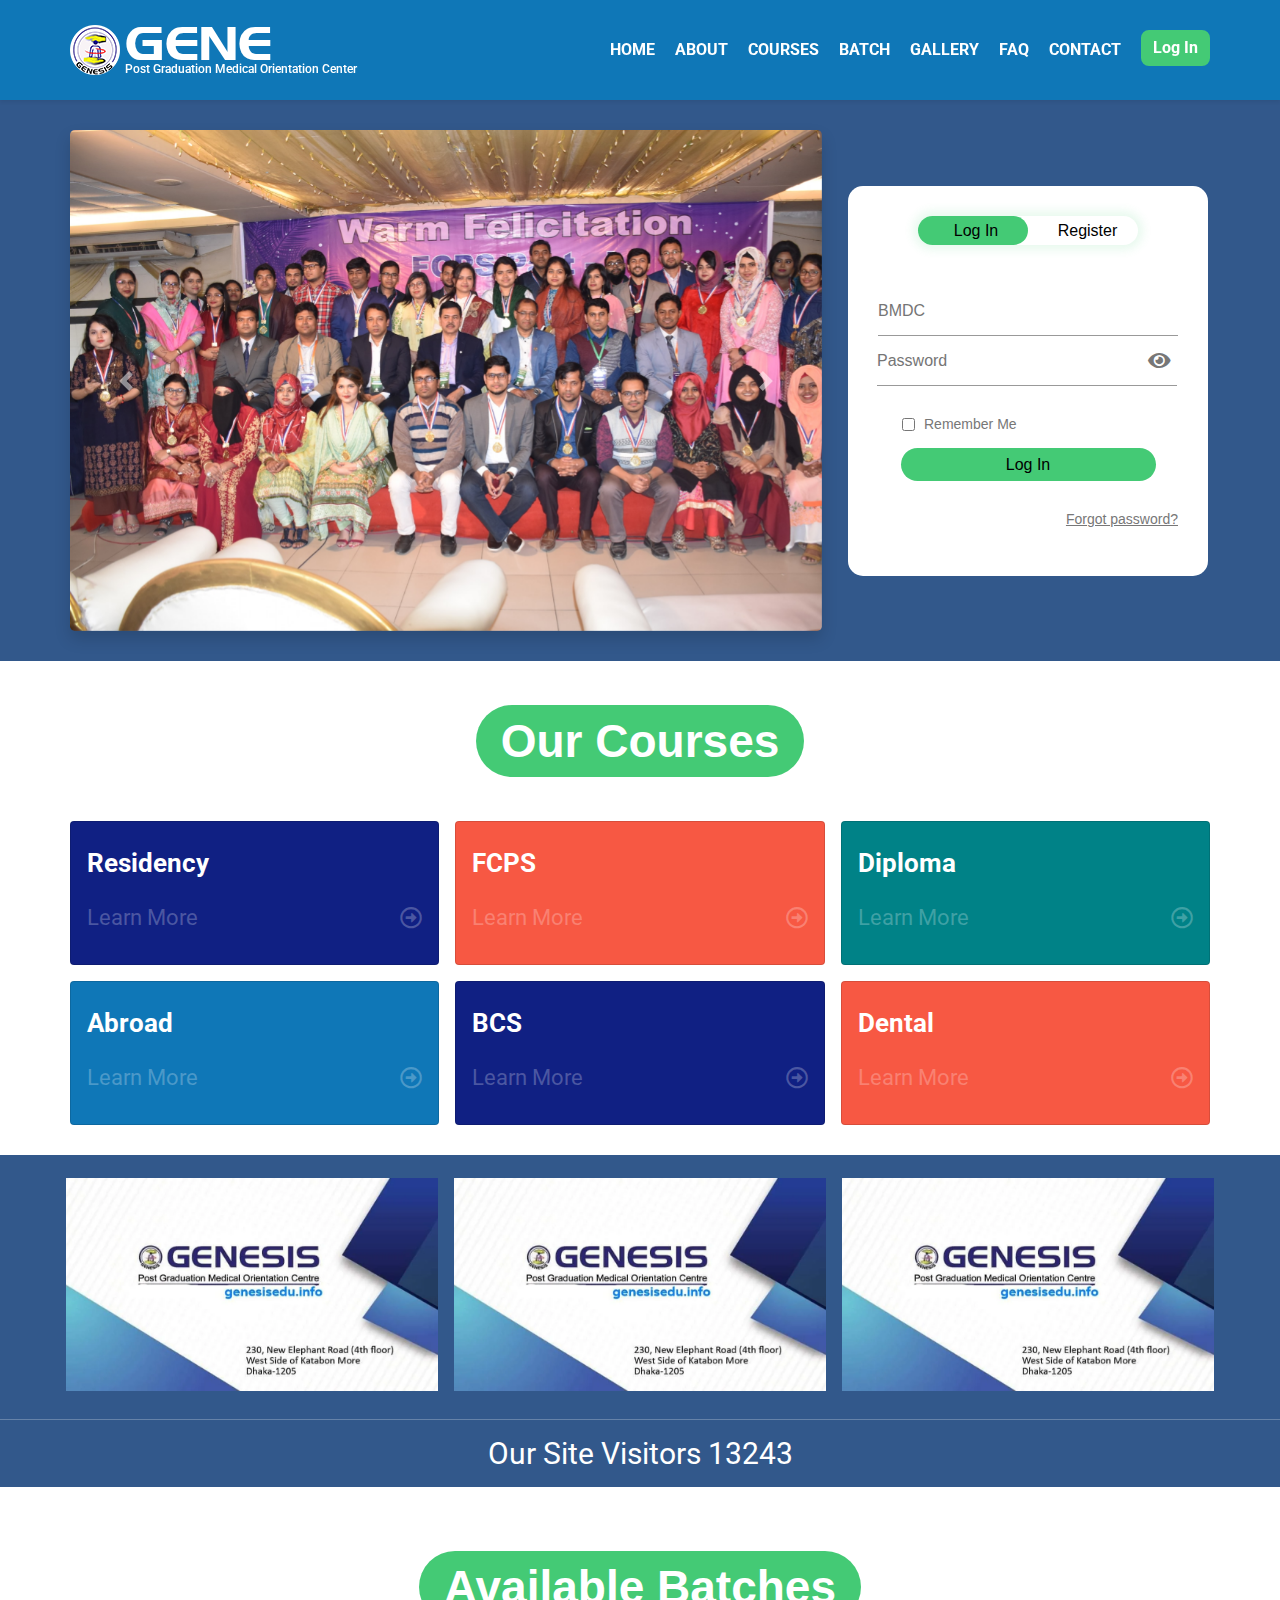
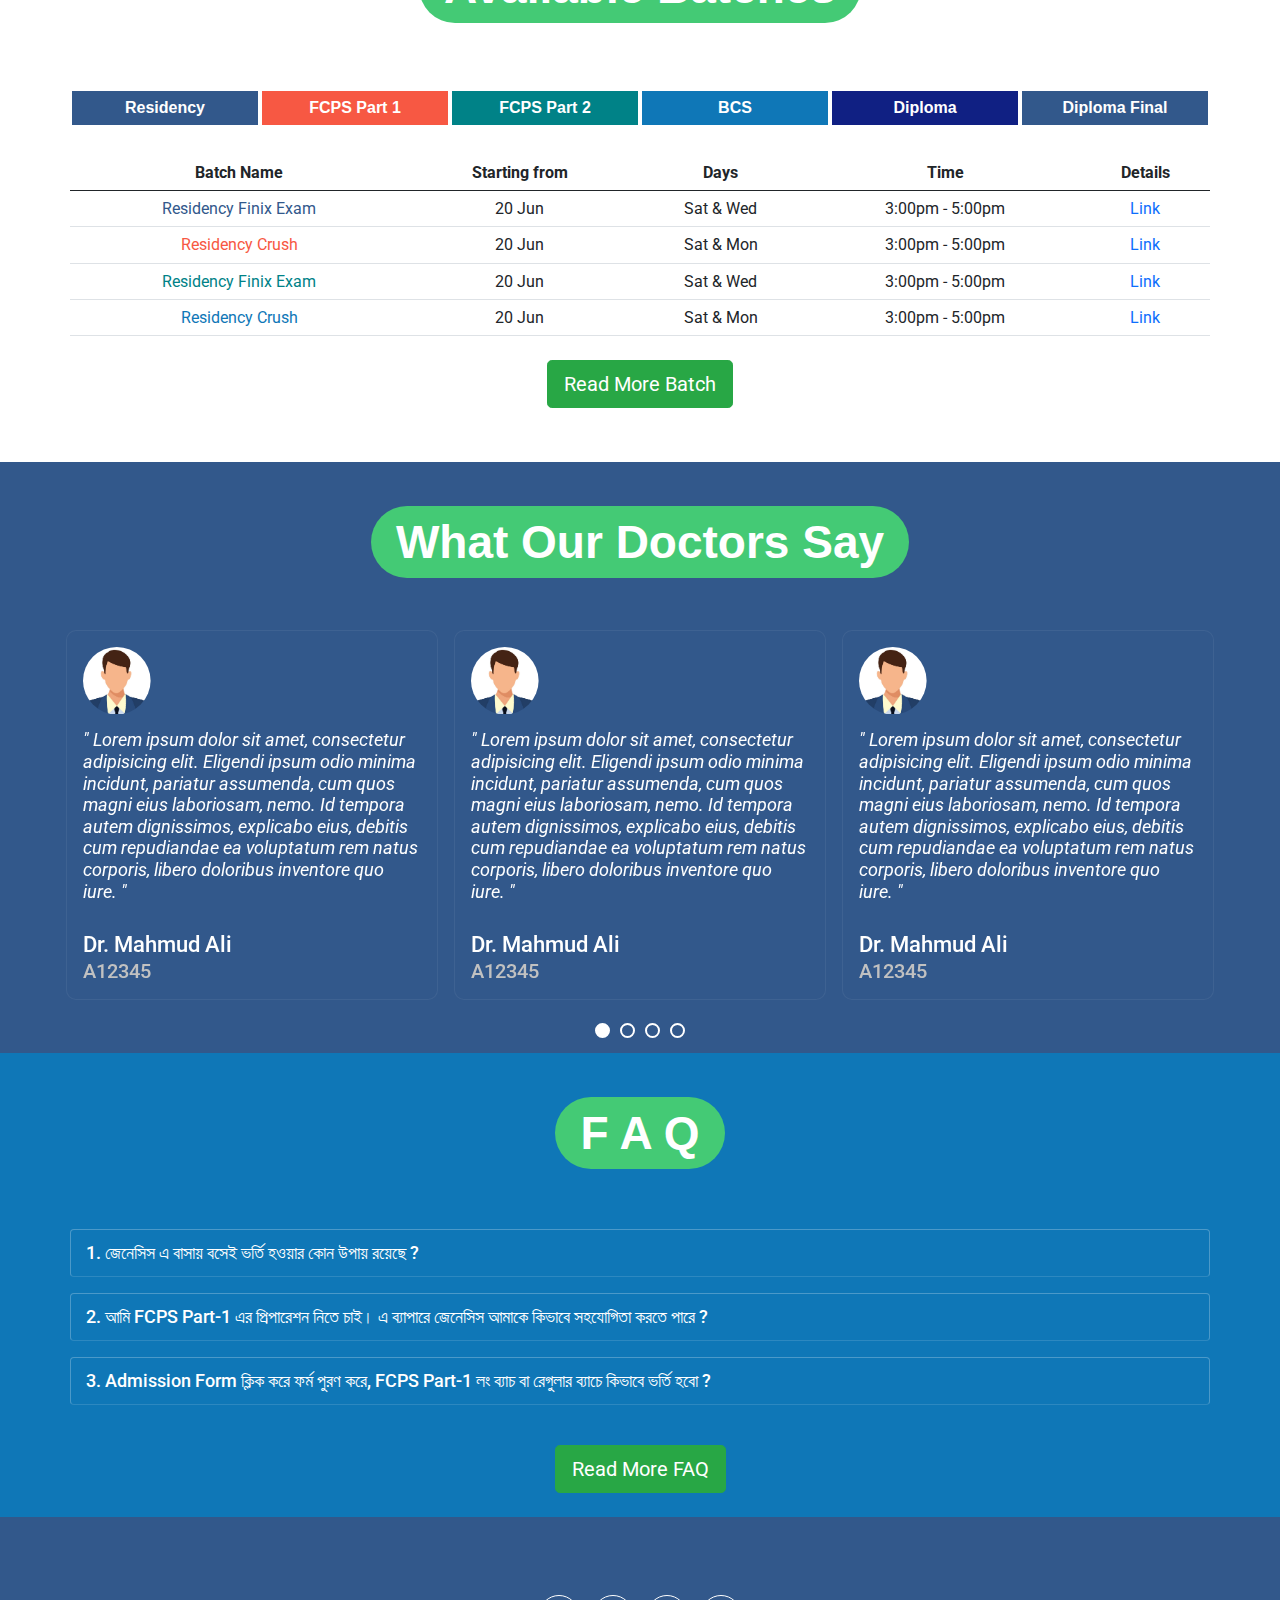
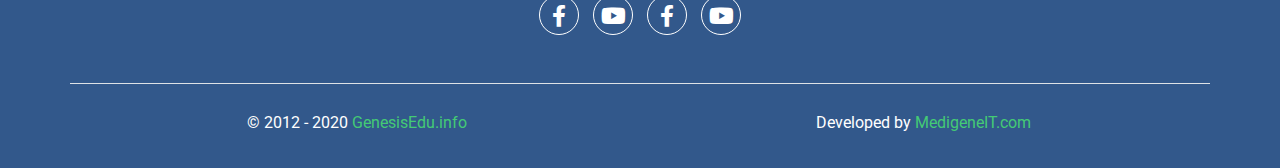
<file: index.html>
<!DOCTYPE html>
<html lang="en">

<head>
    <!-- Required meta tags -->
    <meta charset="utf-8">
    <meta name="description" content="Post Graduation Medical Orientation Center">
    <meta name="keywords" content="Genesis, Medical, Post Graduation, Residency, FCPS, BCPS">
    <meta name="author" content="GENESIS">
    <meta name="viewport" content="width=device-width, initial-scale=1">

    <!-- Refresh After Every 10 Minute -->
    <meta http-equiv="refresh" content="1800">

    <!-- Google Font Embed -->
    <link href="https://fonts.googleapis.com/css2?family=Poppins:wght@100;200;300;400;500;600;700;800;900&display=swap" rel="stylesheet">
    <link href="https://fonts.googleapis.com/css2?family=Roboto:wght@100;300;400;500;700;900&display=swap" rel="stylesheet">

    <!-- ================= CSS Link =================
    ~~~~~~~~~~~~~~~~~~~~~~~~~~~~~~~~~~~~~~~~~~~~~~~~~ -->
    <!-- Font Awesome CSS -->
    <link rel="stylesheet" href="css/all.min.css">

    <!-- Bootstrap CSS -->
    <link rel="stylesheet" href="css/bootstrap.min.css">

    <!-- Others CSS -->
    <link rel="stylesheet" href="css/slick.css">


    <!-- Main CSS -->
    <link rel="stylesheet" href="css/style.css">

    <!-- Responsive CSS -->
    <link rel="stylesheet" href="css/responsive.css">

    <!-- ~~~~~~~~~~~~~~~~ CSS End ~~~~~~~~~~~~~~~~ -->

    <title>GENESIS | Post Graduation Medical Orientation Center</title>

</head>

<body class="d-flex flex-column" style="min-height: 100vh;">
    <!-- ================= Menu Part Start ================= -->
    <nav id="menu_part" class="navbar navbar-expand-lg p-0 main_menu shadow-sm sticky-top">
        <div class="container-lg px-0">
            <a class="navbar-brand" href="index.html">
                <img src="images/genesis.png" alt="logo">
                <span id="logo_typing" class="brand_text">GENESIS</span>
                <h5>Post Graduation Medical Orientation Center</h5>
            </a>
            <button class="navbar-toggler mix_solve" type="button" data-toggle="collapse" data-target="#navbarSupportedContent" aria-controls="navbarSupportedContent" aria-expanded="false" aria-label="Toggle navigation">
                <i class="fa fa-bars menu_bar"></i>
            </button>

            <div class="collapse navbar-collapse" id="navbarSupportedContent">
                <ul class="navbar-nav ml-auto">
                    <li class="nav-item">
                        <a class="nav-link" href="index.html">Home</a>
                    </li>
                    <li class="nav-item">
                        <a class="nav-link" href="about.html">About</a>
                    </li>
                    <li class="nav-item">
                        <a class="nav-link" href="course.html">Courses</a>
                    </li>
                    <li class="nav-item">
                        <a class="nav-link" href="batch.html">Batch</a>
                    </li>
                    <li class="nav-item">
                        <a class="nav-link" href="gallery.html">Gallery</a>
                    </li>
                    <li class="nav-item">
                        <a class="nav-link" href="faq.html">FAQ</a>
                    </li>
                    <li class="nav-item">
                        <a class="nav-link" href="contact.html">Contact</a>
                    </li>
                    <li class="nav-item">
                        <a class="nav-link menu_button" href="index.html">Log In</a>
                    </li>
                </ul>
            </div>
        </div>
    </nav>

    <!-- ================= Menu Part End ================= -->


    <main>
        <!-- ================= Banner Part Start ================= -->
        <section id="banner_part">
            <div class="container px-sm-0">
                <div class="row align-items-center gy-4">
                    <div class="col-xl-8 col-lg-7 order-lg-0 order-1">
                        <div class="box shadow rounded-lg h-100">
                            <div id="carouselExampleControls" class="carousel slide" data-ride="carousel">
                                <div class="carousel-inner rounded-lg">
                                    <div class="carousel-item active">
                                        <img src="images/banner-1.jpg" class="d-block w-100" alt="banner-1">
                                    </div>
                                    <div class="carousel-item">
                                        <img src="images/banner-2.jpg" class="d-block w-100" alt="banner-2">
                                    </div>
                                    <div class="carousel-item">
                                        <img src="images/banner-3.jpg" class="d-block w-100" alt="banner-3">
                                    </div>
                                    <div class="carousel-item">
                                        <img src="images/banner-4.jpg" class="d-block w-100" alt="banner-4">
                                    </div>
                                </div>
                                <a class="carousel-control-prev" href="#carouselExampleControls" role="button" data-slide="prev">
                                    <span class="carousel-control-prev-icon" aria-hidden="true"></span>
                                    <span class="sr-only">Previous</span>
                                </a>
                                <a class="carousel-control-next" href="#carouselExampleControls" role="button" data-slide="next">
                                    <span class="carousel-control-next-icon" aria-hidden="true"></span>
                                    <span class="sr-only">Next</span>
                                </a>
                            </div>
                        </div>
                    </div>
                    <div class="col-xl-4 col-lg-5 order-lg-1 order-0">
                        <div id="log_part">
                            <div id="mobile" class="form-box mobile">
                                <div class="button-box">
                                    <div id="btn"></div>
                                    <button type="button" class="toggle-btn" onclick="login()">Log In</button>
                                    <button type="button" class="toggle-btn" onclick="register()">Register</button>
                                </div>
                                <form method="" action="my-profile.html" id="login" class="input-group">
                                    <input type="text" class="input-field" name="bmdc_no" placeholder="BMDC" required>
                                    <input type="password" class="input-field password-field" name="password" placeholder="Password" required>
                                    <i toggle=".password-field" class="fa fa-fw fa-eye field-icon toggle-password"></i>
                                    <input id="remember" type="checkbox" class="check-box">
                                    <label class="remember_label" for="remember">Remember Me</label>
                                    <button type="submit" class="submit-btn">Log In</button>
                                    <a href="#" class="forgot_text btn-link">Forgot password?</a>
                                </form>
                                <form method="" action="my-profile.html" id="register" class="input-group">
                                    <input type="text" id="name" class="input-field" placeholder="Full Name" name="name" value="" required>
                                    <input type="email" id="email" class="input-field" placeholder="E-mail" name="email" value="" required>
                                    <input type="text" id="phone_number" class="input-field" placeholder="Mobile Number" name="phone_number" value="" required>

                                    <select class="input-field form-select form-select-sm" aria-label=".form-select-sm" required="required">
                                        <option selected>Select Medical College</option>
                                        <option value="88">Abdul malek ukil medical college</option>
                                        <option value="71">Addin Sokin Medical College, Jessore</option>
                                        <option value="54">Addin Women Medical College, Dhaka</option>
                                        <option value="57">Anwar Khan Modern Medical College, Dhaka</option>
                                        <option value="76">Armed Forces Medical College, Dhaka</option>
                                    </select>

                                    <input type="text" id="bmdc" class="input-field" placeholder="BMDC Number" name="name" value="" required>
                                    <input type="password" id="password" class="input-field password-field-r" placeholder="Password" name="password" required>
                                    <i toggle=".password-field-r" class="fa fa-fw fa-eye field-icon toggle-password-r"></i>
                                    <input id="password-confirm" type="password" class="input-field password-field-r" placeholder="Confirm Password" name="password_confirmation" required>
                                    <button type="submit" class="submit-btn">Register</button>
                                </form>
                            </div>
                        </div>
                    </div>
                </div>
            </div>
        </section>

        <!-- ================= Banner Part End ================= -->


        <!-- ================= Course Part Start ================= -->
        <section id="course_part">
            <div class="container px-lg-0">
                <div class="row">
                    <div class="col text-center">
                        <h2>Our Courses</h2>
                    </div>
                </div>

                <div class="row row-cols-2 row-cols-sm-2 row-cols-md-3 g-2 g-lg-3">

                    <div class="col item item-1">
                        <a href="course-detail.html" class="card">
                            <div class="card-body">
                                <h5>Residency</h5>
                                <p>Learn More<i class="far fa-arrow-alt-circle-right"></i></p>
                            </div>
                        </a>
                    </div>
                    <div class="col item item-3">
                        <a href="course-detail.html" class="card">
                            <div class="card-body">
                                <h5>FCPS</h5>
                                <p>Learn More<i class="far fa-arrow-alt-circle-right"></i></p>
                            </div>
                        </a>
                    </div>
                    <div class="col item item-4">
                        <a href="course-detail.html" class="card">
                            <div class="card-body">
                                <h5>Diploma</h5>
                                <p>Learn More<i class="far fa-arrow-alt-circle-right"></i></p>
                            </div>
                        </a>
                    </div>
                    <div class="col item item-5">
                        <a href="course-detail.html" class="card">
                            <div class="card-body">
                                <h5>Abroad</h5>
                                <p>Learn More<i class="far fa-arrow-alt-circle-right"></i></p>
                            </div>
                        </a>
                    </div>
                    <div class="col item item-1">
                        <a href="course-detail.html" class="card">
                            <div class="card-body">
                                <h5>BCS</h5>
                                <p>Learn More<i class="far fa-arrow-alt-circle-right"></i></p>
                            </div>
                        </a>
                    </div>
                    <div class="col item item-3">
                        <a href="course-detail.html" class="card">
                            <div class="card-body">
                                <h5>Dental</h5>
                                <p>Learn More<i class="far fa-arrow-alt-circle-right"></i></p>
                            </div>
                        </a>
                    </div>

                </div>
            </div>
        </section>

        <!-- ================= Course Part End ================= -->



        <!-- ================= Counter Part Start ================= -->
        <section id="counter_part">
            <div class="container px-lg-0">
                <div class="row add_slider">
                    <div class="col p-2">
                        <img class="img-fluid w-100" src="images/add1.webp" alt="">
                    </div>
                    <div class="col p-2">
                        <img class="img-fluid w-100" src="images/add1.webp" alt="">
                    </div>
                    <div class="col p-2">
                        <img class="img-fluid w-100" src="images/add1.webp" alt="">
                    </div>
                    <div class="col p-2">
                        <img class="img-fluid w-100" src="images/add1.webp" alt="">
                    </div>
                </div>
            </div>
            <hr class="text-white" />
            <div class="container px-lg-0">
                <div class="row">
                    <div class="col">
                        <div class="visitor_counter text-center">
                            <p>Our Site Visitors <span class="counter">13243</span></p>
                        </div>
                    </div>
                </div>
            </div>
        </section>

        <!-- ================= Counter Part End ================= -->



        <!-- ================= Batch Part Start ================= -->


        <section id="batch_part">
            <div class="container px-sm-0">
                <div class="big-demo" data-js="hero-demo">
                    <div class="row">
                        <div class="col">
                            <h2>Available Batches</h2>
                        </div>
                    </div>

                    <div class="ui-group">
                        <div class="filters button-group js-radio-button-group">
                            <ul class="row controls row-cols-lg-6 row-cols-md-3 row-cols-2 batch_btn g-1">
<!--                                <li class="col"><button type="button" class="btn-1 control" data-filter="*">All</button></li>-->
                                <li class="col"><button type="button" class="btn-2 control" data-filter=".residency">Residency</button></li>
                                <li class="col"><button type="button" class="btn-3 control" data-filter=".fcps-part-1">FCPS Part 1</button></li>
                                <li class="col"><button type="button" class="btn-4 control" data-filter=".fcps-part-2">FCPS Part 2</button></li>
                                <li class="col"><button type="button" class="btn-5 control" data-filter=".bcs">BCS</button></li>
                                <li class="col"><button type="button" class="btn-6 control" data-filter=".diploma">Diploma</button></li>
                                <li class="col"><button type="button" class="btn-2 control" data-filter=".diploma-final">Diploma Final</button></li>
                                <!--
                                <li class="col"><button type="button" class="btn-3 control" data-filter=".phase-a">Phase-A</button></li>
                                <li class="col"><button type="button" class="btn-4 control" data-filter=".phase-b">Phase-B</button></li>
                                <li class="col"><button type="button" class="btn-5 control" data-filter=".mrcp">MRCP</button></li>
                                <li class="col"><button type="button" class="btn-6 control" data-filter=".mrcs">MRCS</button></li>
                                <li class="col"><button type="button" class="btn-2 control" data-filter=".mrcog">MRCOG</button></li>
-->
                            </ul>
                        </div>
                    </div>

                    <div class="row">
                        <div class="col-12">
                            <div class="batch_box">
                                <div class="">

                                    <table class="table">
                                        <thead>
                                            <tr>
                                                <th>Batch Name</th>
                                                <th>Starting from</th>
                                                <th>Days</th>
                                                <th>Time</th>
                                                <th>Details</th>
                                            </tr>
                                        </thead>
                                        <tbody>
                                            <tr class="residency">
                                                <td>Residency Finix Exam</td>
                                                <td>20 Jun</td>
                                                <td>Sat &amp; Wed</td>
                                                <td>3:00pm - 5:00pm</td>
                                                <td><a target="_blank" href="https://www.facebook.com/genesispgentrance/posts/1780307375426787">Link</a></td>
                                            </tr>
                                            <tr class="fcps-part-1">
                                                <td>Residency Crush</td>
                                                <td>20 Jun</td>
                                                <td>Sat &amp; Mon</td>
                                                <td>3:00pm - 5:00pm</td>
                                                <td><a target="_blank" href="https://www.facebook.com/genesispgentrance/posts/1780307375426787">Link</a></td>
                                            </tr>
                                            <tr class="fcps-part-2">
                                                <td>Residency Finix Exam</td>
                                                <td>20 Jun</td>
                                                <td>Sat &amp; Wed</td>
                                                <td>3:00pm - 5:00pm</td>
                                                <td><a target="_blank" href="https://www.facebook.com/genesispgentrance/posts/1780307375426787">Link</a></td>
                                            </tr>
                                            <tr class="bcs">
                                                <td>Residency Crush</td>
                                                <td>20 Jun</td>
                                                <td>Sat &amp; Mon</td>
                                                <td>3:00pm - 5:00pm</td>
                                                <td><a target="_blank" href="https://www.facebook.com/genesispgentrance/posts/1780307375426787">Link</a></td>
                                            </tr>
                                        </tbody>
                                    </table>

                                </div>
                            </div>
                        </div>
                    </div>

                    <div class="row">
                        <div class="col text-center py-4">
                            <a href="batch.html" class="btn btn-success rounded-lg btn-lg">Read More Batch</a>
                        </div>
                    </div>
                </div>
            </div>
        </section>


        <!-- ================= Batch Part End ================= -->

        <!-- ================= Testimonial Part Start ================= -->
        <section id="testimonial_part">
            <div class="container px-sm-0">
                <div class="row">
                    <div class="col">
                        <div class="header text-center">
                            <h2>What Our Doctors Say</h2>
                        </div>
                    </div>
                </div>

                <div class="row testimonial_slider text-left">

                    <div class="item p-2">
                        <div class="col-12 card">
                            <div class="card-body">
                                <div class="img">
                                    <img class="img-fluid w-100" src="images/testimonial.jpg" alt="testimonial">
                                </div>
                                <p><span>"</span>
                                    Lorem ipsum dolor sit amet, consectetur adipisicing elit. Eligendi ipsum odio minima incidunt, pariatur assumenda, cum quos magni eius laboriosam, nemo. Id tempora autem dignissimos, explicabo eius, debitis cum repudiandae ea voluptatum rem natus corporis, libero doloribus inventore quo iure.
                                    <span>"</span></p>
                                <h5>Dr. Mahmud Ali</h5>
                                <h6>A12345</h6>
                            </div>
                        </div>
                    </div>
                    <div class="item p-2">
                        <div class="col-12 card">
                            <div class="card-body">
                                <div class="img">
                                    <img class="img-fluid w-100" src="images/testimonial.jpg" alt="testimonial">
                                </div>
                                <p><span>"</span>
                                    Lorem ipsum dolor sit amet, consectetur adipisicing elit. Eligendi ipsum odio minima incidunt, pariatur assumenda, cum quos magni eius laboriosam, nemo. Id tempora autem dignissimos, explicabo eius, debitis cum repudiandae ea voluptatum rem natus corporis, libero doloribus inventore quo iure.
                                    <span>"</span></p>
                                <h5>Dr. Mahmud Ali</h5>
                                <h6>A12345</h6>
                            </div>
                        </div>
                    </div>
                    <div class="item p-2">
                        <div class="col-12 card">
                            <div class="card-body">
                                <div class="img">
                                    <img class="img-fluid w-100" src="images/testimonial.jpg" alt="testimonial">
                                </div>
                                <p><span>"</span>
                                    Lorem ipsum dolor sit amet, consectetur adipisicing elit. Eligendi ipsum odio minima incidunt, pariatur assumenda, cum quos magni eius laboriosam, nemo. Id tempora autem dignissimos, explicabo eius, debitis cum repudiandae ea voluptatum rem natus corporis, libero doloribus inventore quo iure.
                                    <span>"</span></p>
                                <h5>Dr. Mahmud Ali</h5>
                                <h6>A12345</h6>
                            </div>
                        </div>
                    </div>
                    <div class="item p-2">
                        <div class="col-12 card">
                            <div class="card-body">
                                <div class="img">
                                    <img class="img-fluid w-100" src="images/testimonial.jpg" alt="testimonial">
                                </div>
                                <p><span>"</span>
                                    Lorem ipsum dolor sit amet, consectetur adipisicing elit. Eligendi ipsum odio minima incidunt, pariatur assumenda, cum quos magni eius laboriosam, nemo. Id tempora autem dignissimos, explicabo eius, debitis cum repudiandae ea voluptatum rem natus corporis, libero doloribus inventore quo iure.
                                    <span>"</span></p>
                                <h5>Dr. Mahmud Ali</h5>
                                <h6>A12345</h6>
                            </div>
                        </div>
                    </div>

                </div>
            </div>
        </section>

        <!-- ================= Testimonial Part End ================= -->


        <!-- ================= FAQ Part Start ================= -->
        <section id="faq_part">
            <div class="container px-sm-0">
                <div class="header text-center">
                    <h2>F A Q</h2>
                </div>
                <div class="row">
                    <div class="col">

                        <div id="accordion" class="faq_body">

                            <div class="card my-3">
                                <div class="card-header" id="heading-1">
                                    <a href="" class="mix_solve" data-toggle="collapse" data-target="#collapse-1" aria-expanded="true" aria-controls="collapse-1">
                                        1. জেনেসিস এ বাসায় বসেই ভর্তি হওয়ার কোন উপায় রয়েছে ?
                                    </a>
                                </div>

                                <div id="collapse-1" class="collapse" aria-labelledby="heading-1" data-parent="#accordion">
                                    <div class="card-body">
                                        <p>
                                            অনলাইন রেজিস্ট্রেশনের নিয়মাবলী এক পলকে দেখে নিনঃ
                                            যেকোনো ব্রাউজার ওপেন করুন ( ইউসি ব্রাউজার এভয়েড করবেন। )
                                        </p>
                                        <p>
                                            যারা পূর্বে কখনো GENESIS এ ভর্তি ছিলেন না, তারা প্রথমে <a class="btn-link" href="http://www.genesisedu.info/register">www.genesisedu.info</a> তে গিয়ে REGISTER এ ক্লিক করে প্রয়োজনীয় তথ্য দিয়ে রেজিস্ট্রেশন সম্পন্ন করবেন।
                                        </p>
                                        <p>
                                            যারা আগে কোন সময় GENESIS এ কোচিং করেছেন কিন্তু User ID ও Password জানেন না, তারা সরাসরি কথা বলুন 01404-432-532 ( সকাল ১০টা থেকে সন্ধ্যা ৭টা পর্যন্ত )
                                        </p>
                                        <p>
                                            বিঃদ্রঃ-এখানে দেওয়া বিএমডিসি নাম্বারটি পরবর্তীতে আপনার ইউজার আইডি হিসেবে ব্যবহৃত হবে।
                                            কমপক্ষে ৬ ডিজিট এর পাসওয়ার্ড দিবেন ।
                                        </p>
                                        <p>
                                            রেজিস্ট্রেশন করার সময় অবশ্যই আপনার BMDC নাম্বার দিবেন । যারা স্থায়ী BMDC নাম্বার পান নি তারা অস্থায়ী BMDC নাম্বার ব্যবহার করবেন। অস্থায়ী বিএমডিসি নাম্বারও না পেলে A টাইপ করে আপনার কন্টাক্ট নাম্বার এর শেষের 6 ডিজিট ব্যবহার করবেন।
                                        </p>
                                        <p>
                                            যারা আগে কোন সময় GENESIS এ ভর্তি ছিলেন কিন্তু User ID ও Password জানেন না তারা <a href="https://www.facebook.com/groups/genesis.pg/permalink/2781499671947775/">এই সংযুক্ত লিংকে </a> গিয়ে বিস্তারিত লিখুন ।
                                        </p>
                                        <p>
                                            আপনার user ID ও Password দিয়ে <a class="btn-link" href="http://www.genesisedu.info/login">www.genesisedu.info</a> এ লগইন করুন।
                                        </p>
                                        <p>
                                            NB: Please don't use any special character in Password like " @ ! # $ " etc.
                                            Use only letter and number "abc123" etc.
                                        </p>
                                    </div>
                                </div>
                            </div>

                            <div class="card my-3">
                                <div class="card-header" id="heading-2">
                                    <a href="" class="mix_solve" data-toggle="collapse" data-target="#collapse-2" aria-expanded="true" aria-controls="collapse-2">
                                        2. আমি FCPS Part-1 এর প্রিপারেশন নিতে চাই। এ ব্যাপারে জেনেসিস আমাকে কিভাবে সহযোগিতা করতে পারে ?
                                    </a>
                                </div>

                                <div id="collapse-2" class="collapse" aria-labelledby="heading-2" data-parent="#accordion">
                                    <div class="card-body">
                                        <p>
                                            FCPS Part-1 সম্পর্কিত <a href="https://www.facebook.com/genesispgentrance/posts/1730721947051997">এই সংযুক্ত লিংকে </a> ক্লিক করলে আপনি বিস্তারিত জানতে পারবেন আশাকরি।
                                        </p>
                                        <p>
                                            FCPS Part-1 January2021 এর EXAM BATCH এখনো শুরু হয় নি। আনুষ্ঠানিক ঘোষণা হলে এ ব্যাপারে সকল তথ্য GENESIS PG Challengers ফেসবুক Group এপাবেন। আগষ্ট মাসে EXAM BATCH এর ঘোষণা আসতে পারে।
                                        </p>
                                    </div>
                                </div>

                            </div>

                            <div class="card my-3">
                                <div class="card-header" id="heading-3">
                                    <a href="" class="mix_solve" data-toggle="collapse" data-target="#collapse-3" aria-expanded="true" aria-controls="collapse-3">
                                        3. Admission Form ক্লিক করে ফর্ম পুরণ করে, FCPS Part-1 লং ব্যাচ বা রেগুলার ব্যাচে কিভাবে ভর্তি হবো ?
                                    </a>
                                </div>

                                <div id="collapse-3" class="collapse" aria-labelledby="heading-3" data-parent="#accordion">
                                    <div class="card-body">
                                        <p>
                                            খুব সতর্কতার সাথে নিচের স্টেপগুলো খেয়াল করে Admission Form পূরণ করুনঃ
                                        </p>
                                        <p>
                                            আপনার user ID ও Password দিয়ে <a class="btn-link" href="http://www.genesisedu.info/login">www.genesisedu.info</a> তে লগইন করুন।
                                        </p>
                                        <p>
                                            আপনার profile এর dashboard এ admission form এ ক্লিক করুন।
                                        </p>
                                        <p>
                                            Admission form এ গিয়ে :
                                        </p>
                                        <ul>
                                            <li>a. Institute সিলেক্ট করুন BCPS</li>
                                            <li>b. Course সিলেক্ট করুন FCPS Part-I Online ( মনে রাখুন FCPS Part-I Online )</li>
                                            <li>c. Session সিলেক্ট করুন July(Jul-Jan)</li>
                                            <li>d. Discipline সিলেক্ট করুন আপনি যে ডিসিপ্লিনে পরীক্ষা দিতে চান।</li>
                                            <li>e. Service point/Branch সিলেক্ট করুন #Online</li>
                                            <li>f. Batch সিলেক্ট করুন:
                                                <ul>
                                                    <li>1. Online Davidson Plus 1 Batch ( মেডিসিন ও এলাইড )</li>
                                                    <li>2. Online Foundation 1 Batch ( সার্জারি ও এলাইড, পেডিয়েট্রিক্স ও এলাইড, গাইনি এন্ড অবস ও এলাইড, এনেস্থেশিওলজি, ইএনটি, অফথ্যালমোলজি, ফিজিক্যাল মেডিসিন,রেডিওলজি, রেডিওথেরাপি, ডার্মাটোলজি, সাইকিয়াট্রি )</li>
                                                </ul>
                                            </li>
                                            <li>g. Year সিলেক্ট করুন 2020</li>
                                        </ul>
                                        <p>এরপর Submit বাটনে ক্লিক করুন।</p>

                                    </div>
                                </div>

                            </div>

                        </div>

                    </div>

                </div>

                <div class="row">
                    <div class="col text-center py-4">
                        <a href="faq.html" class="btn btn-success rounded-lg btn-lg">Read More FAQ</a>
                    </div>
                </div>

            </div>
        </section>

        <!-- ================= FAQ Part End ================= -->


        <!-- ================= Header Part Start ================= -->

        <!-- ================= Header Part End ================= -->

    </main>


    <!-- ================= Footer Start ================= -->
    <footer class="mt-auto">
        <div class="social_link py-5">
            <a href="#"><i class="fab fa-facebook-f"></i></a>
            <a href="#"><i class="fab fa-youtube"></i></a>
            <a href="#"><i class="fab fa-facebook-f"></i></a>
            <a href="#"><i class="fab fa-youtube"></i></a>
        </div>
        <div class="container border-top pt-4">
            <div class="row">
                <div class="col-lg-6">
                    <p>&copy; 2012 - 2020 <a href="index.html">GenesisEdu.info</a></p>
                </div>
                <div class="col-lg-6">
                    <p>Developed by <a href="http://www.medigeneit.com">MedigeneIT.com</a></p>
                </div>
            </div>
        </div>
    </footer>

    <!-- ================= Footer End ================= -->










    <!-- ================= JavaScript =================
    ~~~~~~~~~~~~~~~~~~~~~~~~~~~~~~~~~~~~~~~~~~~~~~~~~~~ -->
    <!-- Popper first then Bootstrap JS V5 -->
    <script src="js/popper.min.js"></script>
    <script src="js/bootstrap.min.js"></script>

    <!-- jQuery & Waypoints -->
    <script src="js/jquery-3.5.1.slim.min.js"></script>
    <script src="js/jquery.waypoints.min.js"></script>


    <!-- PlugIns & Others Script -->
    <script src="js/jquery.counterup.min.js"></script>
    <script src="js/msi-typing.min.js"></script>
    <script src="js/isotope.min.js"></script>
    <script src="js/slick.min.js"></script>


    <!-- Main Script -->
    <script defer src="js/script.js"></script>
    <!-- ~~~~~~~~~~~~~~~~ JS End ~~~~~~~~~~~~~~~~ -->

</body>

</html>
</file>
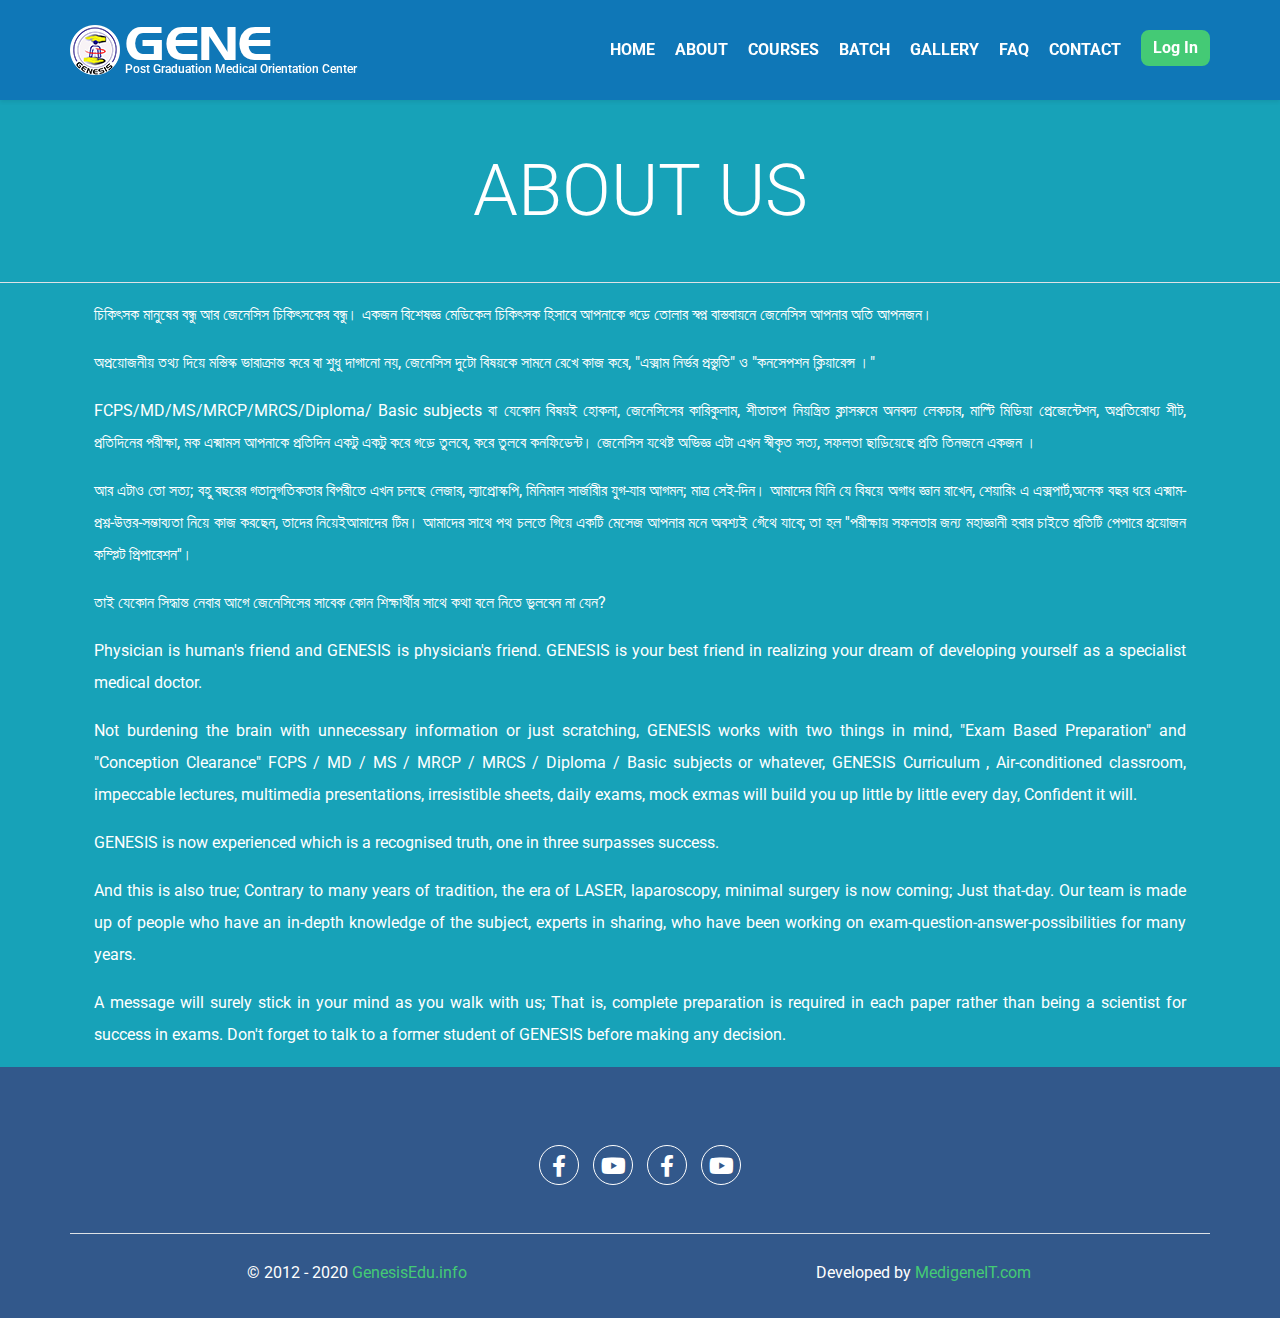
<file: about.html>
<!DOCTYPE html>
<html lang="en">

<head>
    <!-- Required meta tags -->
    <meta charset="utf-8">
    <meta name="description" content="Post Graduation Medical Orientation Center">
    <meta name="keywords" content="Genesis, Medical, Post Graduation, Residency, FCPS, BCPS">
    <meta name="author" content="GENESIS">
    <meta name="viewport" content="width=device-width, initial-scale=1">

    <!-- Refresh After Every 10 Minute -->
    <meta http-equiv="refresh" content="1800">

    <!-- Google Font Embed -->
    <link href="https://fonts.googleapis.com/css2?family=Poppins:wght@100;200;300;400;500;600;700;800;900&display=swap" rel="stylesheet">
    <link href="https://fonts.googleapis.com/css2?family=Roboto:wght@100;300;400;500;700;900&display=swap" rel="stylesheet">

    <!-- ================= CSS Link =================
    ~~~~~~~~~~~~~~~~~~~~~~~~~~~~~~~~~~~~~~~~~~~~~~~~~ -->
    <!-- Font Awesome CSS -->
    <link rel="stylesheet" href="css/all.min.css">

    <!-- Bootstrap CSS -->
    <link rel="stylesheet" href="css/bootstrap.min.css">

    <!-- Others CSS -->
    <link rel="stylesheet" href="css/slick.css">


    <!-- Main CSS -->
    <link rel="stylesheet" href="css/style.css">

    <!-- Responsive CSS -->
    <link rel="stylesheet" href="css/responsive.css">

    <!-- ~~~~~~~~~~~~~~~~ CSS End ~~~~~~~~~~~~~~~~ -->

    <title>GENESIS | Post Graduation Medical Orientation Center</title>

</head>

<body class="d-flex flex-column" style="min-height: 100vh;">
    <!-- ================= Menu Part Start ================= -->
    <nav id="menu_part" class="navbar navbar-expand-lg p-0 main_menu shadow-sm sticky-top">
        <div class="container-lg px-0">
            <a class="navbar-brand" href="index.html">
                <img src="images/genesis.png" alt="logo">
                <span id="logo_typing" class="brand_text">GENESIS</span>
                <h5>Post Graduation Medical Orientation Center</h5>
            </a>
            <button class="navbar-toggler mix_solve" type="button" data-toggle="collapse" data-target="#navbarSupportedContent" aria-controls="navbarSupportedContent" aria-expanded="false" aria-label="Toggle navigation">
                <i class="fa fa-bars menu_bar"></i>
            </button>

            <div class="collapse navbar-collapse" id="navbarSupportedContent">
                <ul class="navbar-nav ml-auto">
                    <li class="nav-item">
                        <a class="nav-link" href="index.html">Home</a>
                    </li>
                    <li class="nav-item">
                        <a class="nav-link" href="about.html">About</a>
                    </li>
                    <li class="nav-item">
                        <a class="nav-link" href="course.html">Courses</a>
                    </li>
                    <li class="nav-item">
                        <a class="nav-link" href="batch.html">Batch</a>
                    </li>
                    <li class="nav-item">
                        <a class="nav-link" href="gallery.html">Gallery</a>
                    </li>
                    <li class="nav-item">
                        <a class="nav-link" href="faq.html">FAQ</a>
                    </li>
                    <li class="nav-item">
                        <a class="nav-link" href="contact.html">Contact</a>
                    </li>
                    <li class="nav-item">
                        <a class="nav-link menu_button" href="index.html">Log In</a>
                    </li>
                </ul>
            </div>
        </div>
    </nav>

    <!-- ================= Menu Part End ================= -->


    <main>

        <section class="bg-info">
            <div class="headign">
                <h3 class="text-center display-2 py-lg-5 py-2 text-white text-uppercase border-bottom">About Us</h3>
            </div>
            <div class="container">
                <div class="row">
                    <div class="col">
                        <div class="text px-lx-3 py-2 lh-lg text-white" style="text-align: justify">
                            <p class="p-2">
                                চিকিৎসক মানুষের বন্ধু আর জেনেসিস চিকিৎসকের বন্ধু। একজন বিশেষজ্ঞ মেডিকেল চিকিৎসক হিসাবে আপনাকে গড়ে তোলার স্বপ্ন বাস্তবায়নে জেনেসিস আপনার অতি আপনজন।
                            </p>
                            <p class="p-2">
                                অপ্রয়োজনীয় তথ্য দিয়ে মস্তিস্ক ভারাক্রান্ত করে বা শুধু দাগানো নয়, জেনেসিস দুটো বিষয়কে সামনে রেখে কাজ করে, "এক্সাম নির্ভর প্রস্তুতি" ও "কনসেপশন ক্লিয়ারেন্স ।"
                            </p>
                            <p class="p-2">
                                FCPS/MD/MS/MRCP/MRCS/Diploma/ Basic subjects বা যেকোন বিষয়ই হোকনা, জেনেসিসের কারিকুলাম, শীতাতপ নিয়ন্ত্রিত ক্লাসরুমে অনবদ্য লেকচার, মাল্টি মিডিয়া প্রেজেন্টেশন, অপ্রতিরোধ্য শীট, প্রতিদিনের পরীক্ষা, মক এক্মামস আপনাকে প্রতিদিন একটু একটু করে গড়ে তুলবে, করে তুলবে কনফিডেন্ট।
                                জেনেসিস যথেষ্ট অভিজ্ঞ এটা এখন স্বীকৃত সত্য, সফলতা ছাড়িয়েছে প্রতি তিনজনে একজন ।
                            </p>
                            <p class="p-2">
                                আর এটাও তো সত্য; বহু বছরের গতানুগতিকতার বিপরীতে এখন চলছে লেজার, ল্যাপ্রোস্কপি, মিনিমাল সার্জারীর যুগ-যার আগমন; মাত্র সেই-দিন। আমাদের যিনি যে বিষয়ে অগাধ জ্ঞান রাখেন, শেয়ারিং এ এক্সপার্ট,অনেক বছর ধরে এক্মাম-প্রশ্ন-উত্তর-সম্ভাব্যতা নিয়ে কাজ করছেন, তাদের নিয়েইআমাদের টিম। আমাদের সাথে পথ চলতে গিয়ে একটি মেসেজ আপনার মনে অবশ্যই গেঁথে যাবে; তা হল ''পরীক্ষায় সফলতার জন্য মহাজ্ঞানী হবার চাইতে প্রতিটি পেপারে প্রয়োজন কম্প্লিট প্রিপারেশন''।
                            </p>
                            <p class="p-2">
                                তাই যেকোন সিদ্ধান্ত নেবার আগে জেনেসিসের সাবেক কোন শিক্ষার্থীর সাথে কথা বলে নিতে ভুলবেন না যেন?
                            </p>
                            <p class="p-2">
                                Physician is human's friend and GENESIS is physician's friend.
                                GENESIS is your best friend in realizing your dream of developing yourself as a specialist medical doctor.
                            </p>
                            <p class="p-2">
                                Not burdening the brain with unnecessary information or just scratching, GENESIS works with two things in mind, "Exam Based Preparation" and "Conception Clearance" FCPS / MD / MS / MRCP / MRCS / Diploma / Basic subjects or whatever, GENESIS Curriculum , Air-conditioned classroom, impeccable lectures, multimedia presentations, irresistible sheets, daily exams, mock exmas will build you up little by little every day, Confident it will.
                            </p>
                            <p class="p-2">
                                GENESIS is now experienced which is a recognised truth, one in three surpasses success.
                            </p>
                            <p class="p-2">
                                And this is also true; Contrary to many years of tradition, the era of LASER, laparoscopy, minimal surgery is now coming; Just that-day. Our team is made up of people who have an in-depth knowledge of the subject, experts in sharing, who have been working on exam-question-answer-possibilities for many years.
                            </p>
                            <p class="p-2">
                                A message will surely stick in your mind as you walk with us; That is, complete preparation is required in each paper rather than being a scientist for success in exams. Don't forget to talk to a former student of GENESIS before making any decision.
                            </p>
                        </div>
                    </div>
                </div>
            </div>
        </section>

    </main>


    <!-- ================= Footer Start ================= -->
    <footer class="mt-auto">
        <div class="social_link py-5">
            <a href="#"><i class="fab fa-facebook-f"></i></a>
            <a href="#"><i class="fab fa-youtube"></i></a>
            <a href="#"><i class="fab fa-facebook-f"></i></a>
            <a href="#"><i class="fab fa-youtube"></i></a>
        </div>
        <div class="container border-top pt-4">
            <div class="row">
                <div class="col-lg-6">
                    <p>&copy; 2012 - 2020 <a href="index.html">GenesisEdu.info</a></p>
                </div>
                <div class="col-lg-6">
                    <p>Developed by <a href="http://www.medigeneit.com">MedigeneIT.com</a></p>
                </div>
            </div>
        </div>
    </footer>

    <!-- ================= Footer End ================= -->










    <!-- ================= JavaScript =================
    ~~~~~~~~~~~~~~~~~~~~~~~~~~~~~~~~~~~~~~~~~~~~~~~~~~~ -->
    <!-- Popper first then Bootstrap JS V5 -->
    <script src="js/popper.min.js"></script>
    <script src="js/bootstrap.min.js"></script>

    <!-- jQuery & Waypoints -->
    <script src="js/jquery-3.5.1.slim.min.js"></script>
    <script src="js/jquery.waypoints.min.js"></script>


    <!-- PlugIns & Others Script -->
    <script src="js/jquery.counterup.min.js"></script>
    <script src="js/msi-typing.min.js"></script>
    <script src="js/isotope.min.js"></script>
    <script src="js/slick.min.js"></script>


    <!-- Main Script -->
    <script defer src="js/script.js"></script>
    <!-- ~~~~~~~~~~~~~~~~ JS End ~~~~~~~~~~~~~~~~ -->

</body>

</html>
</file>
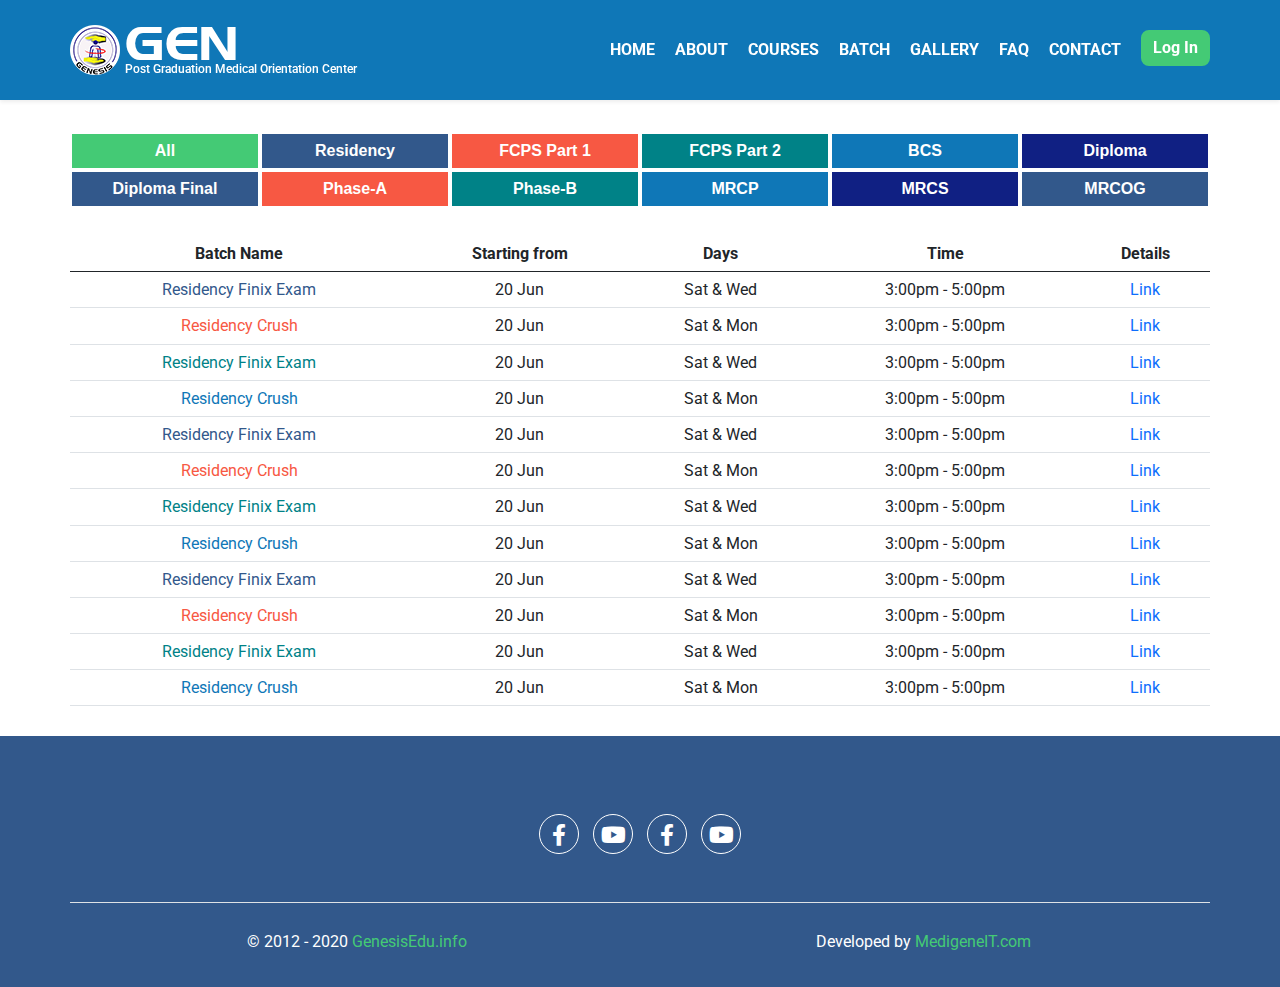
<file: batch.html>
<!DOCTYPE html>
<html lang="en">

<head>
    <!-- Required meta tags -->
    <meta charset="utf-8">
    <meta name="description" content="Post Graduation Medical Orientation Center">
    <meta name="keywords" content="Genesis, Medical, Post Graduation, Residency, FCPS, BCPS">
    <meta name="author" content="GENESIS">
    <meta name="viewport" content="width=device-width, initial-scale=1">

    <!-- Refresh After Every 10 Minute -->
    <meta http-equiv="refresh" content="1800">

    <!-- Google Font Embed -->
    <link href="https://fonts.googleapis.com/css2?family=Poppins:wght@100;200;300;400;500;600;700;800;900&display=swap" rel="stylesheet">
    <link href="https://fonts.googleapis.com/css2?family=Roboto:wght@100;300;400;500;700;900&display=swap" rel="stylesheet">

    <!-- ================= CSS Link =================
    ~~~~~~~~~~~~~~~~~~~~~~~~~~~~~~~~~~~~~~~~~~~~~~~~~ -->
    <!-- Font Awesome CSS -->
    <link rel="stylesheet" href="css/all.min.css">

    <!-- Bootstrap CSS -->
    <link rel="stylesheet" href="css/bootstrap.min.css">

    <!-- Others CSS -->
    <link rel="stylesheet" href="css/slick.css">


    <!-- Main CSS -->
    <link rel="stylesheet" href="css/style.css">

    <!-- Responsive CSS -->
    <link rel="stylesheet" href="css/responsive.css">

    <!-- ~~~~~~~~~~~~~~~~ CSS End ~~~~~~~~~~~~~~~~ -->

    <title>GENESIS | Post Graduation Medical Orientation Center</title>

</head>

<body class="d-flex flex-column" style="min-height: 100vh;">
    <!-- ================= Menu Part Start ================= -->
    <nav id="menu_part" class="navbar navbar-expand-lg p-0 main_menu shadow-sm sticky-top">
        <div class="container-lg px-0">
            <a class="navbar-brand" href="index.html">
                <img src="images/genesis.png" alt="logo">
                <span id="logo_typing" class="brand_text">GENESIS</span>
                <h5>Post Graduation Medical Orientation Center</h5>
            </a>
            <button class="navbar-toggler mix_solve" type="button" data-toggle="collapse" data-target="#navbarSupportedContent" aria-controls="navbarSupportedContent" aria-expanded="false" aria-label="Toggle navigation">
                <i class="fa fa-bars menu_bar"></i>
            </button>

            <div class="collapse navbar-collapse" id="navbarSupportedContent">
                <ul class="navbar-nav ml-auto">
                    <li class="nav-item">
                        <a class="nav-link" href="index.html">Home</a>
                    </li>
                    <li class="nav-item">
                        <a class="nav-link" href="about.html">About</a>
                    </li>
                    <li class="nav-item">
                        <a class="nav-link" href="course.html">Courses</a>
                    </li>
                    <li class="nav-item">
                        <a class="nav-link" href="batch.html">Batch</a>
                    </li>
                    <li class="nav-item">
                        <a class="nav-link" href="gallery.html">Gallery</a>
                    </li>
                    <li class="nav-item">
                        <a class="nav-link" href="faq.html">FAQ</a>
                    </li>
                    <li class="nav-item">
                        <a class="nav-link" href="contact.html">Contact</a>
                    </li>
                    <li class="nav-item">
                        <a class="nav-link menu_button" href="index.html">Log In</a>
                    </li>
                </ul>
            </div>
        </div>
    </nav>

    <!-- ================= Menu Part End ================= -->


    <main>

        <section id="batch_part">
            <div class="container px-sm-0">
                <div class="big-demo" data-js="hero-demo">
                    <!--
                    <div class="headign">
                        <h3 class="text-center display-2 py-lg-5 py-2 text-white text-uppercase border-bottom">Available Batches</h3>
                    </div>
-->

                    <div class="ui-group">
                        <div class="filters button-group js-radio-button-group">
                            <ul class="row controls row-cols-lg-6 row-cols-md-3 row-cols-2 batch_btn g-1">
                                <li class="col"><button type="button" class="btn-1 control" data-filter="*">All</button></li>
                                <li class="col"><button type="button" class="btn-2 control" data-filter=".residency">Residency</button></li>
                                <li class="col"><button type="button" class="btn-3 control" data-filter=".fcps-part-1">FCPS Part 1</button></li>
                                <li class="col"><button type="button" class="btn-4 control" data-filter=".fcps-part-2">FCPS Part 2</button></li>
                                <li class="col"><button type="button" class="btn-5 control" data-filter=".bcs">BCS</button></li>
                                <li class="col"><button type="button" class="btn-6 control" data-filter=".diploma">Diploma</button></li>
                                <li class="col"><button type="button" class="btn-2 control" data-filter=".diploma-final">Diploma Final</button></li>
                                <li class="col"><button type="button" class="btn-3 control" data-filter=".phase-a">Phase-A</button></li>
                                <li class="col"><button type="button" class="btn-4 control" data-filter=".phase-b">Phase-B</button></li>
                                <li class="col"><button type="button" class="btn-5 control" data-filter=".mrcp">MRCP</button></li>
                                <li class="col"><button type="button" class="btn-6 control" data-filter=".mrcs">MRCS</button></li>
                                <li class="col"><button type="button" class="btn-2 control" data-filter=".mrcog">MRCOG</button></li>

                            </ul>
                        </div>
                    </div>

                    <div class="row">
                        <div class="col-12">
                            <div class="batch_box">
                                <div class="">

                                    <table class="table">
                                        <thead>
                                            <tr>
                                                <th>Batch Name</th>
                                                <th>Starting from</th>
                                                <th>Days</th>
                                                <th>Time</th>
                                                <th>Details</th>
                                            </tr>
                                        </thead>
                                        <tbody>
                                            <tr class="residency">
                                                <td>Residency Finix Exam</td>
                                                <td>20 Jun</td>
                                                <td>Sat &amp; Wed</td>
                                                <td>3:00pm - 5:00pm</td>
                                                <td><a target="_blank" href="https://www.facebook.com/genesispgentrance/posts/1780307375426787">Link</a></td>
                                            </tr>
                                            <tr class="fcps-part-1">
                                                <td>Residency Crush</td>
                                                <td>20 Jun</td>
                                                <td>Sat &amp; Mon</td>
                                                <td>3:00pm - 5:00pm</td>
                                                <td><a target="_blank" href="https://www.facebook.com/genesispgentrance/posts/1780307375426787">Link</a></td>
                                            </tr>
                                            <tr class="fcps-part-2">
                                                <td>Residency Finix Exam</td>
                                                <td>20 Jun</td>
                                                <td>Sat &amp; Wed</td>
                                                <td>3:00pm - 5:00pm</td>
                                                <td><a target="_blank" href="https://www.facebook.com/genesispgentrance/posts/1780307375426787">Link</a></td>
                                            </tr>
                                            <tr class="bcs">
                                                <td>Residency Crush</td>
                                                <td>20 Jun</td>
                                                <td>Sat &amp; Mon</td>
                                                <td>3:00pm - 5:00pm</td>
                                                <td><a target="_blank" href="https://www.facebook.com/genesispgentrance/posts/1780307375426787">Link</a></td>
                                            </tr>
                                            <tr class="residency">
                                                <td>Residency Finix Exam</td>
                                                <td>20 Jun</td>
                                                <td>Sat &amp; Wed</td>
                                                <td>3:00pm - 5:00pm</td>
                                                <td><a target="_blank" href="https://www.facebook.com/genesispgentrance/posts/1780307375426787">Link</a></td>
                                            </tr>
                                            <tr class="fcps-part-1">
                                                <td>Residency Crush</td>
                                                <td>20 Jun</td>
                                                <td>Sat &amp; Mon</td>
                                                <td>3:00pm - 5:00pm</td>
                                                <td><a target="_blank" href="https://www.facebook.com/genesispgentrance/posts/1780307375426787">Link</a></td>
                                            </tr>
                                            <tr class="fcps-part-2">
                                                <td>Residency Finix Exam</td>
                                                <td>20 Jun</td>
                                                <td>Sat &amp; Wed</td>
                                                <td>3:00pm - 5:00pm</td>
                                                <td><a target="_blank" href="https://www.facebook.com/genesispgentrance/posts/1780307375426787">Link</a></td>
                                            </tr>
                                            <tr class="bcs">
                                                <td>Residency Crush</td>
                                                <td>20 Jun</td>
                                                <td>Sat &amp; Mon</td>
                                                <td>3:00pm - 5:00pm</td>
                                                <td><a target="_blank" href="https://www.facebook.com/genesispgentrance/posts/1780307375426787">Link</a></td>
                                            </tr>
                                            <tr class="residency">
                                                <td>Residency Finix Exam</td>
                                                <td>20 Jun</td>
                                                <td>Sat &amp; Wed</td>
                                                <td>3:00pm - 5:00pm</td>
                                                <td><a target="_blank" href="https://www.facebook.com/genesispgentrance/posts/1780307375426787">Link</a></td>
                                            </tr>
                                            <tr class="fcps-part-1">
                                                <td>Residency Crush</td>
                                                <td>20 Jun</td>
                                                <td>Sat &amp; Mon</td>
                                                <td>3:00pm - 5:00pm</td>
                                                <td><a target="_blank" href="https://www.facebook.com/genesispgentrance/posts/1780307375426787">Link</a></td>
                                            </tr>
                                            <tr class="fcps-part-2">
                                                <td>Residency Finix Exam</td>
                                                <td>20 Jun</td>
                                                <td>Sat &amp; Wed</td>
                                                <td>3:00pm - 5:00pm</td>
                                                <td><a target="_blank" href="https://www.facebook.com/genesispgentrance/posts/1780307375426787">Link</a></td>
                                            </tr>
                                            <tr class="bcs">
                                                <td>Residency Crush</td>
                                                <td>20 Jun</td>
                                                <td>Sat &amp; Mon</td>
                                                <td>3:00pm - 5:00pm</td>
                                                <td><a target="_blank" href="https://www.facebook.com/genesispgentrance/posts/1780307375426787">Link</a></td>
                                            </tr>
                                        </tbody>
                                    </table>

                                </div>
                            </div>
                        </div>
                    </div>
                </div>
            </div>
        </section>

    </main>


    <!-- ================= Footer Start ================= -->
    <footer class="mt-auto">
        <div class="social_link py-5">
            <a href="#"><i class="fab fa-facebook-f"></i></a>
            <a href="#"><i class="fab fa-youtube"></i></a>
            <a href="#"><i class="fab fa-facebook-f"></i></a>
            <a href="#"><i class="fab fa-youtube"></i></a>
        </div>
        <div class="container border-top pt-4">
            <div class="row">
                <div class="col-lg-6">
                    <p>&copy; 2012 - 2020 <a href="index.html">GenesisEdu.info</a></p>
                </div>
                <div class="col-lg-6">
                    <p>Developed by <a href="http://www.medigeneit.com">MedigeneIT.com</a></p>
                </div>
            </div>
        </div>
    </footer>

    <!-- ================= Footer End ================= -->










    <!-- ================= JavaScript =================
    ~~~~~~~~~~~~~~~~~~~~~~~~~~~~~~~~~~~~~~~~~~~~~~~~~~~ -->
    <!-- Popper first then Bootstrap JS V5 -->
    <script src="js/popper.min.js"></script>
    <script src="js/bootstrap.min.js"></script>

    <!-- jQuery & Waypoints -->
    <script src="js/jquery-3.5.1.slim.min.js"></script>
    <script src="js/jquery.waypoints.min.js"></script>


    <!-- PlugIns & Others Script -->
    <script src="js/jquery.counterup.min.js"></script>
    <script src="js/msi-typing.min.js"></script>
    <script src="js/isotope.min.js"></script>
    <script src="js/slick.min.js"></script>


    <!-- Main Script -->
    <script defer src="js/script.js"></script>
    <!-- ~~~~~~~~~~~~~~~~ JS End ~~~~~~~~~~~~~~~~ -->

</body>

</html>
</file>
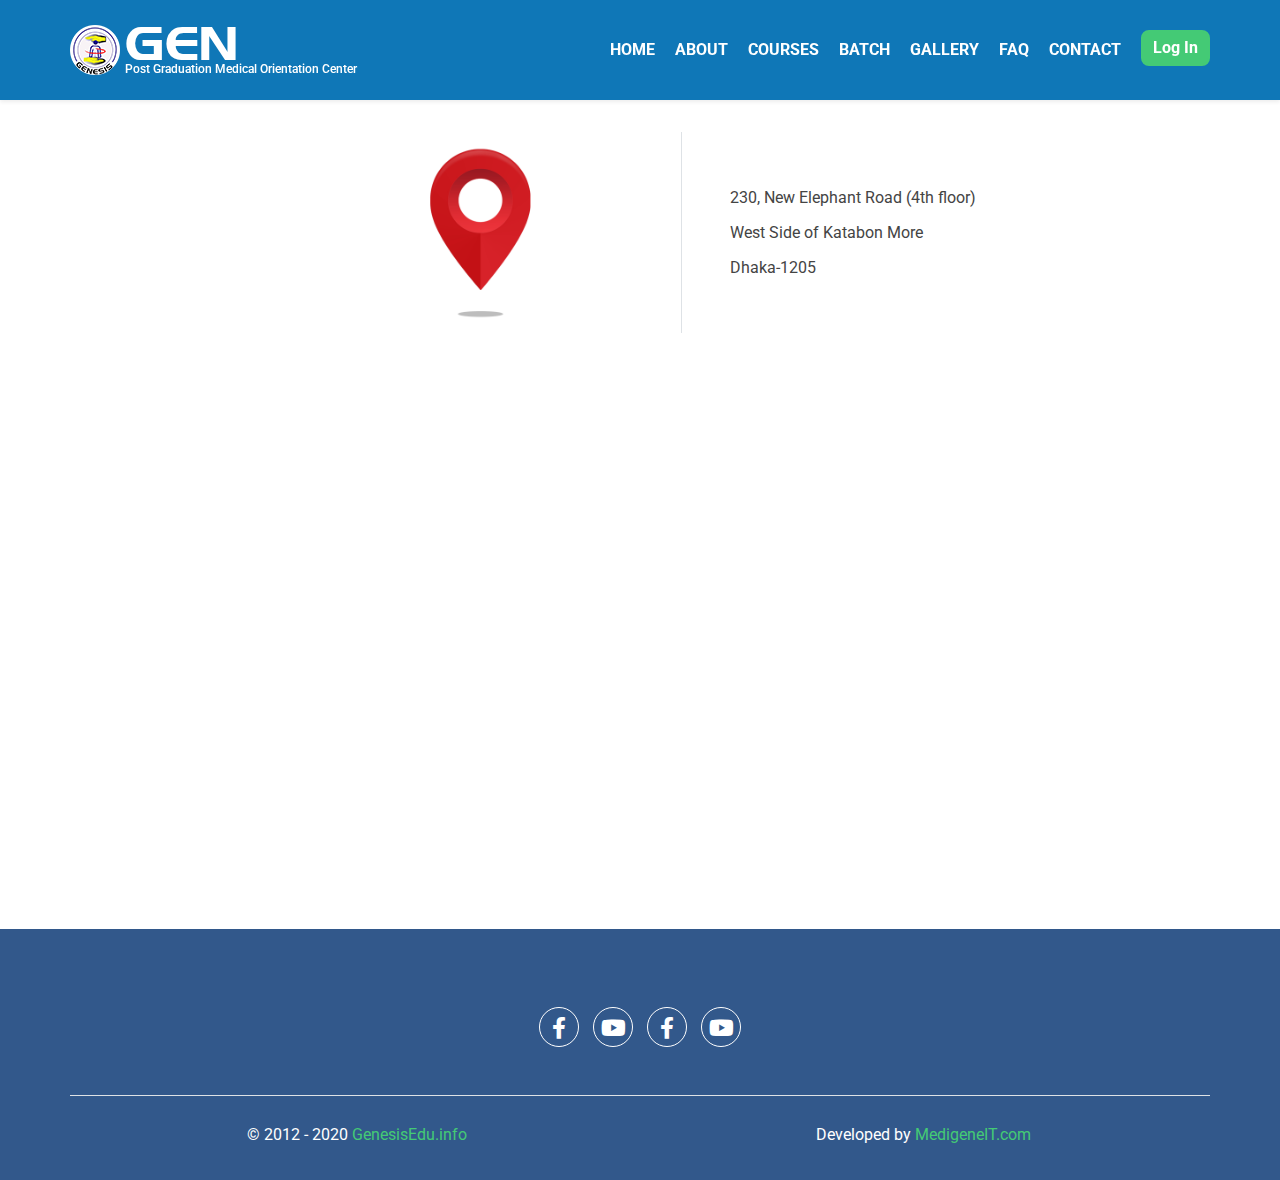
<file: contact.html>
<!DOCTYPE html>
<html lang="en">

<head>
    <!-- Required meta tags -->
    <meta charset="utf-8">
    <meta name="description" content="Post Graduation Medical Orientation Center">
    <meta name="keywords" content="Genesis, Medical, Post Graduation, Residency, FCPS, BCPS">
    <meta name="author" content="GENESIS">
    <meta name="viewport" content="width=device-width, initial-scale=1">

    <!-- Refresh After Every 10 Minute -->
    <meta http-equiv="refresh" content="1800">

    <!-- Google Font Embed -->
    <link href="https://fonts.googleapis.com/css2?family=Poppins:wght@100;200;300;400;500;600;700;800;900&display=swap" rel="stylesheet">
    <link href="https://fonts.googleapis.com/css2?family=Roboto:wght@100;300;400;500;700;900&display=swap" rel="stylesheet">

    <!-- ================= CSS Link =================
    ~~~~~~~~~~~~~~~~~~~~~~~~~~~~~~~~~~~~~~~~~~~~~~~~~ -->
    <!-- Font Awesome CSS -->
    <link rel="stylesheet" href="css/all.min.css">

    <!-- Bootstrap CSS -->
    <link rel="stylesheet" href="css/bootstrap.min.css">

    <!-- Others CSS -->
    <link rel="stylesheet" href="css/slick.css">


    <!-- Main CSS -->
    <link rel="stylesheet" href="css/style.css">

    <!-- Responsive CSS -->
    <link rel="stylesheet" href="css/responsive.css">

    <!-- ~~~~~~~~~~~~~~~~ CSS End ~~~~~~~~~~~~~~~~ -->

    <title>GENESIS | Post Graduation Medical Orientation Center</title>

</head>

<body class="d-flex flex-column min-vh-100">
    <!-- ================= Menu Part Start ================= -->
    <nav id="menu_part" class="navbar navbar-expand-lg p-0 main_menu shadow-sm sticky-top">
        <div class="container-lg px-0">
            <a class="navbar-brand" href="index.html">
                <img src="images/genesis.png" alt="logo">
                <span id="logo_typing" class="brand_text">GENESIS</span>
                <h5>Post Graduation Medical Orientation Center</h5>
            </a>
            <button class="navbar-toggler mix_solve" type="button" data-toggle="collapse" data-target="#navbarSupportedContent" aria-controls="navbarSupportedContent" aria-expanded="false" aria-label="Toggle navigation">
                <i class="fa fa-bars menu_bar"></i>
            </button>

            <div class="collapse navbar-collapse" id="navbarSupportedContent">
                <ul class="navbar-nav ml-auto">
                    <li class="nav-item">
                        <a class="nav-link" href="index.html">Home</a>
                    </li>
                    <li class="nav-item">
                        <a class="nav-link" href="about.html">About</a>
                    </li>
                    <li class="nav-item">
                        <a class="nav-link" href="course.html">Courses</a>
                    </li>
                    <li class="nav-item">
                        <a class="nav-link" href="batch.html">Batch</a>
                    </li>
                    <li class="nav-item">
                        <a class="nav-link" href="gallery.html">Gallery</a>
                    </li>
                    <li class="nav-item">
                        <a class="nav-link" href="faq.html">FAQ</a>
                    </li>
                    <li class="nav-item">
                        <a class="nav-link" href="contact.html">Contact</a>
                    </li>
                    <li class="nav-item">
                        <a class="nav-link menu_button" href="index.html">Log In</a>
                    </li>
                </ul>
            </div>
        </div>
    </nav>

    <!-- ================= Menu Part End ================= -->


    <main>

        <section id="contact">
            <div class="container">
                <div class="row align-items-center justify-content-center">
                    <div class="col-md-4 col-2">
                        <img src="images/location.gif" alt="" class="img-fluid w-100">
                    </div>
                    <div class="col-auto">
                        <ul class="py-lg-5 py-4 border-left pl-lg-5 pl-sm-4 pl-2">
                            <li class="py-2">230, New Elephant Road (4th floor)</li>
                            <li class="py-2">West Side of Katabon More</li>
                            <li class="py-2">Dhaka-1205</li>
                        </ul>
                    </div>
                </div>
            </div>
            <div class="map">
                <iframe src="https://www.google.com/maps/embed?pb=!1m18!1m12!1m3!1d14607.61088907928!2d90.40301119855093!3d23.75084810685028!2m3!1f0!2f0!3f0!3m2!1i1024!2i768!4f13.1!3m3!1m2!1s0x3755b8c09e3bc5c5%3A0x38b620b527175dff!2sGENESIS%20CENTRE!5e0!3m2!1sen!2sbd!4v1596863274491!5m2!1sen!2sbd" width="100%" height="560" frameborder="0" style="border:0;" allowfullscreen="" aria-hidden="false" tabindex="0"></iframe>
            </div>
        </section>

    </main>


    <!-- ================= Footer Start ================= -->
    <footer class="mt-auto">
        <div class="social_link py-5">
            <a href="#"><i class="fab fa-facebook-f"></i></a>
            <a href="#"><i class="fab fa-youtube"></i></a>
            <a href="#"><i class="fab fa-facebook-f"></i></a>
            <a href="#"><i class="fab fa-youtube"></i></a>
        </div>
        <div class="container border-top pt-4">
            <div class="row">
                <div class="col-lg-6">
                    <p>&copy; 2012 - 2020 <a href="index.html">GenesisEdu.info</a></p>
                </div>
                <div class="col-lg-6">
                    <p>Developed by <a href="http://www.medigeneit.com">MedigeneIT.com</a></p>
                </div>
            </div>
        </div>
    </footer>

    <!-- ================= Footer End ================= -->










    <!-- ================= JavaScript =================
    ~~~~~~~~~~~~~~~~~~~~~~~~~~~~~~~~~~~~~~~~~~~~~~~~~~~ -->
    <!-- Popper first then Bootstrap JS V5 -->
    <script src="js/popper.min.js"></script>
    <script src="js/bootstrap.min.js"></script>

    <!-- jQuery & Waypoints -->
    <script src="js/jquery-3.5.1.slim.min.js"></script>
    <script src="js/jquery.waypoints.min.js"></script>


    <!-- PlugIns & Others Script -->
    <script src="js/jquery.counterup.min.js"></script>
    <script src="js/msi-typing.min.js"></script>
    <script src="js/isotope.min.js"></script>
    <script src="js/slick.min.js"></script>


    <!-- Main Script -->
    <script defer src="js/script.js"></script>
    <!-- ~~~~~~~~~~~~~~~~ JS End ~~~~~~~~~~~~~~~~ -->

</body>

</html>
</file>
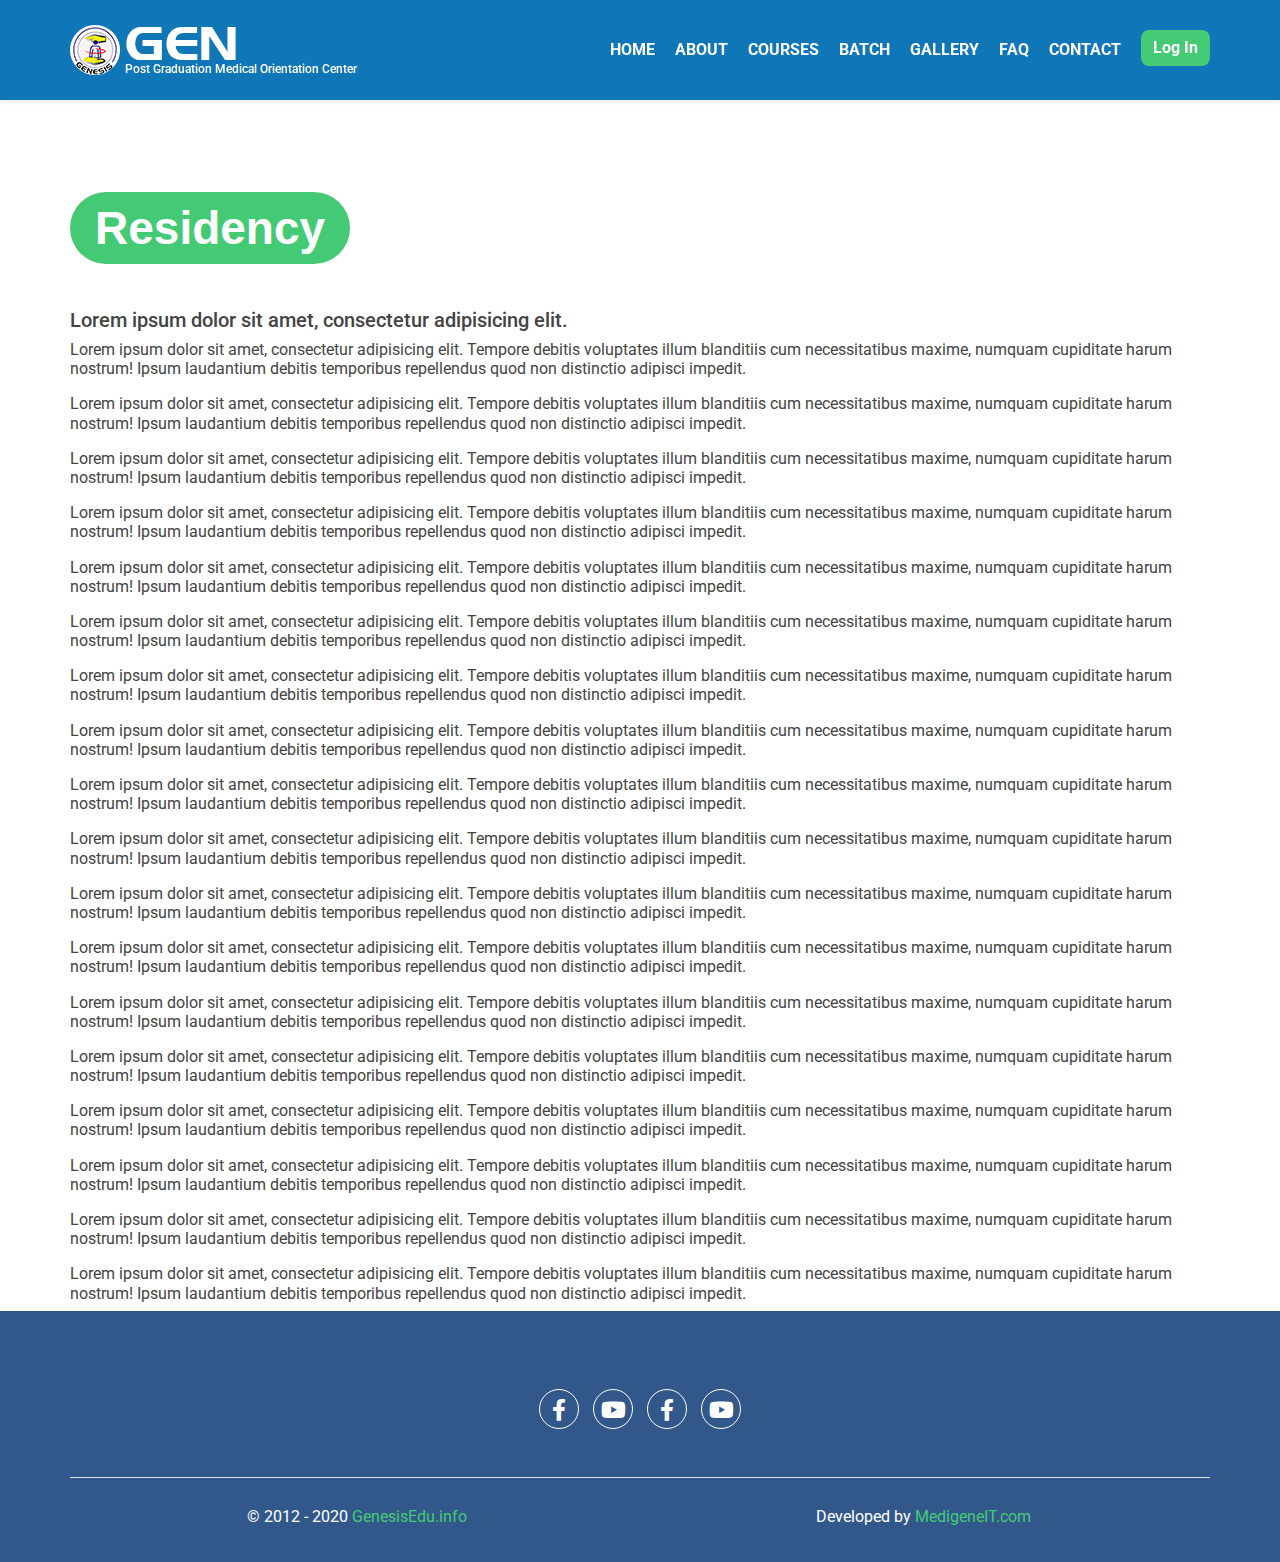
<file: course-detail.html>
<!DOCTYPE html>
<html lang="en">

<head>
    <!-- Required meta tags -->
    <meta charset="utf-8">
    <meta name="description" content="Post Graduation Medical Orientation Center">
    <meta name="keywords" content="Genesis, Medical, Post Graduation, Residency, FCPS, BCPS">
    <meta name="author" content="GENESIS">
    <meta name="viewport" content="width=device-width, initial-scale=1">

    <!-- Refresh After Every 10 Minute -->
    <meta http-equiv="refresh" content="1800">

    <!-- Google Font Embed -->
    <link href="https://fonts.googleapis.com/css2?family=Poppins:wght@100;200;300;400;500;600;700;800;900&display=swap" rel="stylesheet">
    <link href="https://fonts.googleapis.com/css2?family=Roboto:wght@100;300;400;500;700;900&display=swap" rel="stylesheet">

    <!-- ================= CSS Link =================
    ~~~~~~~~~~~~~~~~~~~~~~~~~~~~~~~~~~~~~~~~~~~~~~~~~ -->
    <!-- Font Awesome CSS -->
    <link rel="stylesheet" href="css/all.min.css">

    <!-- Bootstrap CSS -->
    <link rel="stylesheet" href="css/bootstrap.min.css">

    <!-- Others CSS -->
    <link rel="stylesheet" href="css/slick.css">


    <!-- Main CSS -->
    <link rel="stylesheet" href="css/style.css">

    <!-- Responsive CSS -->
    <link rel="stylesheet" href="css/responsive.css">

    <!-- ~~~~~~~~~~~~~~~~ CSS End ~~~~~~~~~~~~~~~~ -->

    <title>GENESIS | Post Graduation Medical Orientation Center</title>

</head>

<body class="d-flex flex-column" style="min-height: 100vh;">
    <!-- ================= Menu Part Start ================= -->
    <nav id="menu_part" class="navbar navbar-expand-lg p-0 main_menu shadow-sm sticky-top">
        <div class="container-lg px-0">
            <a class="navbar-brand" href="index.html">
                <img src="images/genesis.png" alt="logo">
                <span id="logo_typing" class="brand_text">GENESIS</span>
                <h5>Post Graduation Medical Orientation Center</h5>
            </a>
            <button class="navbar-toggler mix_solve" type="button" data-toggle="collapse" data-target="#navbarSupportedContent" aria-controls="navbarSupportedContent" aria-expanded="false" aria-label="Toggle navigation">
                <i class="fa fa-bars menu_bar"></i>
            </button>

            <div class="collapse navbar-collapse" id="navbarSupportedContent">
                <ul class="navbar-nav ml-auto">
                    <li class="nav-item">
                        <a class="nav-link" href="index.html">Home</a>
                    </li>
                    <li class="nav-item">
                        <a class="nav-link" href="about.html">About</a>
                    </li>
                    <li class="nav-item">
                        <a class="nav-link" href="course.html">Courses</a>
                    </li>
                    <li class="nav-item">
                        <a class="nav-link" href="batch.html">Batch</a>
                    </li>
                    <li class="nav-item">
                        <a class="nav-link" href="gallery.html">Gallery</a>
                    </li>
                    <li class="nav-item">
                        <a class="nav-link" href="faq.html">FAQ</a>
                    </li>
                    <li class="nav-item">
                        <a class="nav-link" href="contact.html">Contact</a>
                    </li>
                    <li class="nav-item">
                        <a class="nav-link menu_button" href="index.html">Log In</a>
                    </li>
                </ul>
            </div>
        </div>
    </nav>

    <!-- ================= Menu Part End ================= -->


    <!-- ================= Course Part Start ================= -->
    <section id="course_part" class="mt-5">
        <div class="container px-lg-0">
            <div class="row">
                <div class="col">
                    <h2 class="text-center">Residency</h2>
                    <h5>Lorem ipsum dolor sit amet, consectetur adipisicing elit.</h5>
                    <p class="py-2">Lorem ipsum dolor sit amet, consectetur adipisicing elit. Tempore debitis voluptates illum blanditiis cum necessitatibus maxime, numquam cupiditate harum nostrum! Ipsum laudantium debitis temporibus repellendus quod non distinctio adipisci impedit.</p>
                    <p class="py-2">Lorem ipsum dolor sit amet, consectetur adipisicing elit. Tempore debitis voluptates illum blanditiis cum necessitatibus maxime, numquam cupiditate harum nostrum! Ipsum laudantium debitis temporibus repellendus quod non distinctio adipisci impedit.</p>
                    <p class="py-2">Lorem ipsum dolor sit amet, consectetur adipisicing elit. Tempore debitis voluptates illum blanditiis cum necessitatibus maxime, numquam cupiditate harum nostrum! Ipsum laudantium debitis temporibus repellendus quod non distinctio adipisci impedit.</p>
                    <p class="py-2">Lorem ipsum dolor sit amet, consectetur adipisicing elit. Tempore debitis voluptates illum blanditiis cum necessitatibus maxime, numquam cupiditate harum nostrum! Ipsum laudantium debitis temporibus repellendus quod non distinctio adipisci impedit.</p>
                    <p class="py-2">Lorem ipsum dolor sit amet, consectetur adipisicing elit. Tempore debitis voluptates illum blanditiis cum necessitatibus maxime, numquam cupiditate harum nostrum! Ipsum laudantium debitis temporibus repellendus quod non distinctio adipisci impedit.</p>
                    <p class="py-2">Lorem ipsum dolor sit amet, consectetur adipisicing elit. Tempore debitis voluptates illum blanditiis cum necessitatibus maxime, numquam cupiditate harum nostrum! Ipsum laudantium debitis temporibus repellendus quod non distinctio adipisci impedit.</p>
                    <p class="py-2">Lorem ipsum dolor sit amet, consectetur adipisicing elit. Tempore debitis voluptates illum blanditiis cum necessitatibus maxime, numquam cupiditate harum nostrum! Ipsum laudantium debitis temporibus repellendus quod non distinctio adipisci impedit.</p>
                    <p class="py-2">Lorem ipsum dolor sit amet, consectetur adipisicing elit. Tempore debitis voluptates illum blanditiis cum necessitatibus maxime, numquam cupiditate harum nostrum! Ipsum laudantium debitis temporibus repellendus quod non distinctio adipisci impedit.</p>
                    <p class="py-2">Lorem ipsum dolor sit amet, consectetur adipisicing elit. Tempore debitis voluptates illum blanditiis cum necessitatibus maxime, numquam cupiditate harum nostrum! Ipsum laudantium debitis temporibus repellendus quod non distinctio adipisci impedit.</p>
                    <p class="py-2">Lorem ipsum dolor sit amet, consectetur adipisicing elit. Tempore debitis voluptates illum blanditiis cum necessitatibus maxime, numquam cupiditate harum nostrum! Ipsum laudantium debitis temporibus repellendus quod non distinctio adipisci impedit.</p>
                    <p class="py-2">Lorem ipsum dolor sit amet, consectetur adipisicing elit. Tempore debitis voluptates illum blanditiis cum necessitatibus maxime, numquam cupiditate harum nostrum! Ipsum laudantium debitis temporibus repellendus quod non distinctio adipisci impedit.</p>
                    <p class="py-2">Lorem ipsum dolor sit amet, consectetur adipisicing elit. Tempore debitis voluptates illum blanditiis cum necessitatibus maxime, numquam cupiditate harum nostrum! Ipsum laudantium debitis temporibus repellendus quod non distinctio adipisci impedit.</p>
                    <p class="py-2">Lorem ipsum dolor sit amet, consectetur adipisicing elit. Tempore debitis voluptates illum blanditiis cum necessitatibus maxime, numquam cupiditate harum nostrum! Ipsum laudantium debitis temporibus repellendus quod non distinctio adipisci impedit.</p>
                    <p class="py-2">Lorem ipsum dolor sit amet, consectetur adipisicing elit. Tempore debitis voluptates illum blanditiis cum necessitatibus maxime, numquam cupiditate harum nostrum! Ipsum laudantium debitis temporibus repellendus quod non distinctio adipisci impedit.</p>
                    <p class="py-2">Lorem ipsum dolor sit amet, consectetur adipisicing elit. Tempore debitis voluptates illum blanditiis cum necessitatibus maxime, numquam cupiditate harum nostrum! Ipsum laudantium debitis temporibus repellendus quod non distinctio adipisci impedit.</p>
                    <p class="py-2">Lorem ipsum dolor sit amet, consectetur adipisicing elit. Tempore debitis voluptates illum blanditiis cum necessitatibus maxime, numquam cupiditate harum nostrum! Ipsum laudantium debitis temporibus repellendus quod non distinctio adipisci impedit.</p>
                    <p class="py-2">Lorem ipsum dolor sit amet, consectetur adipisicing elit. Tempore debitis voluptates illum blanditiis cum necessitatibus maxime, numquam cupiditate harum nostrum! Ipsum laudantium debitis temporibus repellendus quod non distinctio adipisci impedit.</p>
                    <p class="py-2">Lorem ipsum dolor sit amet, consectetur adipisicing elit. Tempore debitis voluptates illum blanditiis cum necessitatibus maxime, numquam cupiditate harum nostrum! Ipsum laudantium debitis temporibus repellendus quod non distinctio adipisci impedit.</p>
                </div>
            </div>
        </div>
    </section>

    <!-- ================= Course Part End ================= -->


    <!-- ================= Header Part Start ================= -->

    <!-- ================= Header Part End ================= -->


    <!-- ================= Footer Start ================= -->
    <footer class="mt-auto">
        <div class="social_link py-5">
            <a href="#"><i class="fab fa-facebook-f"></i></a>
            <a href="#"><i class="fab fa-youtube"></i></a>
            <a href="#"><i class="fab fa-facebook-f"></i></a>
            <a href="#"><i class="fab fa-youtube"></i></a>
        </div>
        <div class="container border-top pt-4">
            <div class="row">
                <div class="col-lg-6">
                    <p>&copy; 2012 - 2020 <a href="index.html">GenesisEdu.info</a></p>
                </div>
                <div class="col-lg-6">
                    <p>Developed by <a href="http://www.medigeneit.com">MedigeneIT.com</a></p>
                </div>
            </div>
        </div>
    </footer>

    <!-- ================= Footer End ================= -->


    <!-- ================= JavaScript =================
    ~~~~~~~~~~~~~~~~~~~~~~~~~~~~~~~~~~~~~~~~~~~~~~~~~~~ -->
    <!-- Popper first then Bootstrap JS V5 -->
    <script src="js/popper.min.js"></script>
    <script src="js/bootstrap.min.js"></script>

    <!-- jQuery & Waypoints -->
    <script src="js/jquery-3.5.1.slim.min.js"></script>
    <script src="js/jquery.waypoints.min.js"></script>

    <!-- PlugIns & Others Script -->
    <script src="js/jquery.counterup.min.js"></script>
    <script src="js/msi-typing.min.js"></script>
    <script src="js/isotope.min.js"></script>
    <script src="js/slick.min.js"></script>


    <!-- Main Script -->
    <script defer src="js/script.js"></script>
    <!-- ~~~~~~~~~~~~~~~~ JS End ~~~~~~~~~~~~~~~~ -->

</body>

</html>
</file>
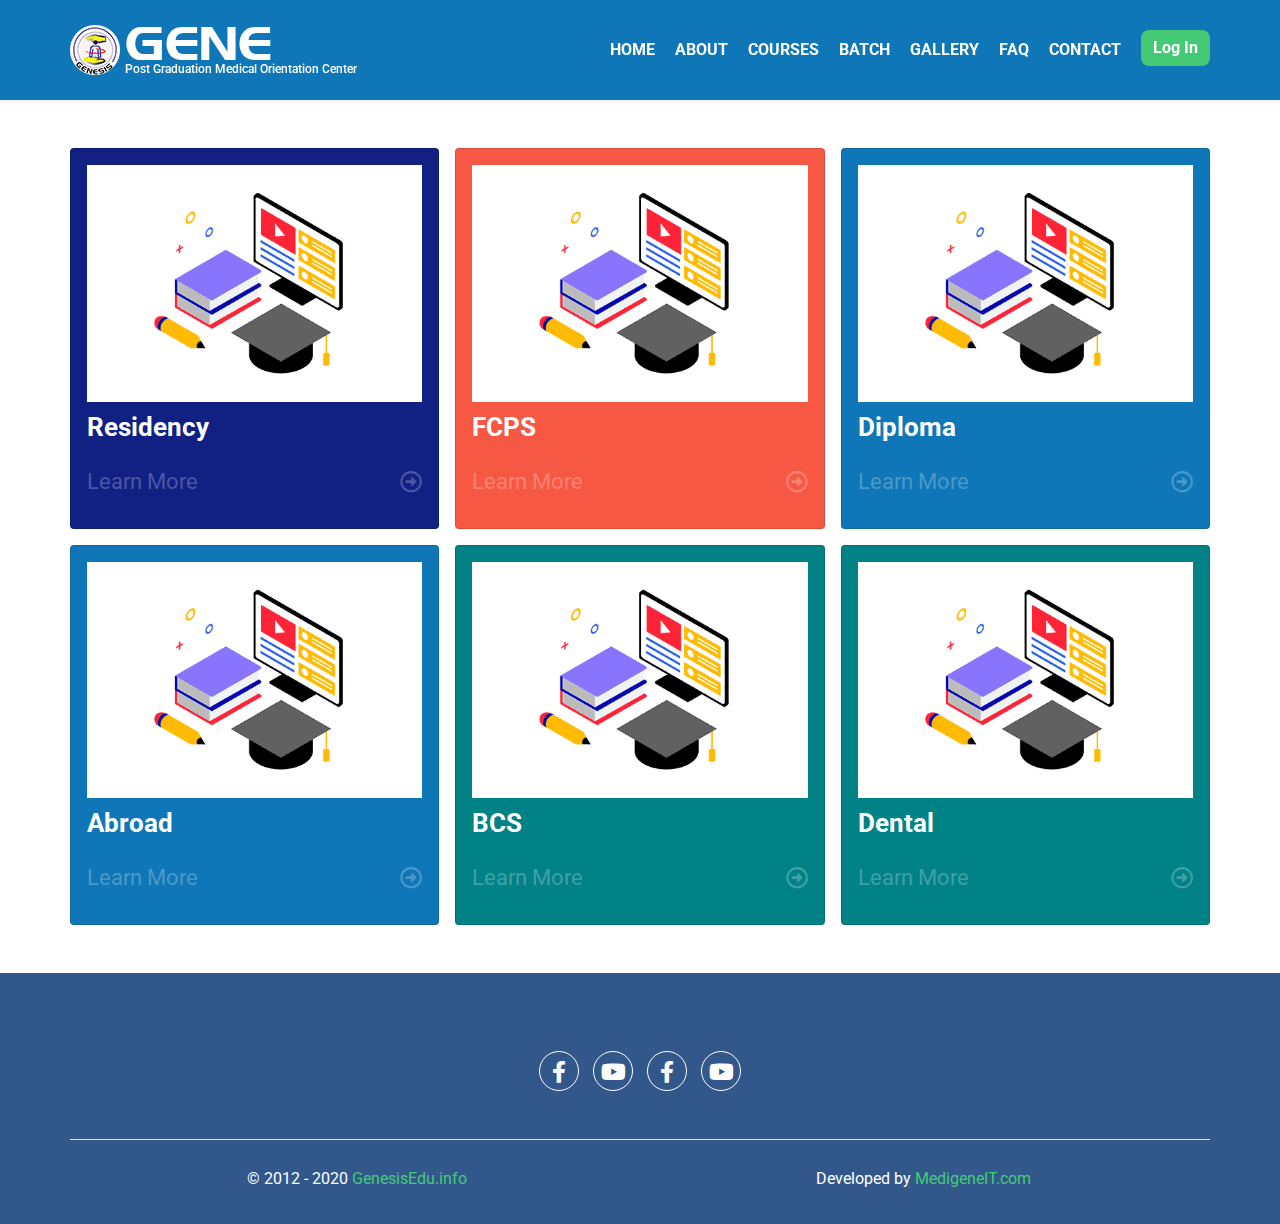
<file: course.html>
<!DOCTYPE html>
<html lang="en">

<head>
    <!-- Required meta tags -->
    <meta charset="utf-8">
    <meta name="description" content="Post Graduation Medical Orientation Center">
    <meta name="keywords" content="Genesis, Medical, Post Graduation, Residency, FCPS, BCPS">
    <meta name="author" content="GENESIS">
    <meta name="viewport" content="width=device-width, initial-scale=1">

    <!-- Refresh After Every 10 Minute -->
    <meta http-equiv="refresh" content="1800">

    <!-- Google Font Embed -->
    <link href="https://fonts.googleapis.com/css2?family=Poppins:wght@100;200;300;400;500;600;700;800;900&display=swap" rel="stylesheet">
    <link href="https://fonts.googleapis.com/css2?family=Roboto:wght@100;300;400;500;700;900&display=swap" rel="stylesheet">

    <!-- ================= CSS Link =================
    ~~~~~~~~~~~~~~~~~~~~~~~~~~~~~~~~~~~~~~~~~~~~~~~~~ -->
    <!-- Font Awesome CSS -->
    <link rel="stylesheet" href="css/all.min.css">

    <!-- Bootstrap CSS -->
    <link rel="stylesheet" href="css/bootstrap.min.css">

    <!-- Others CSS -->
    <link rel="stylesheet" href="css/slick.css">


    <!-- Main CSS -->
    <link rel="stylesheet" href="css/style.css">

    <!-- Responsive CSS -->
    <link rel="stylesheet" href="css/responsive.css">

    <!-- ~~~~~~~~~~~~~~~~ CSS End ~~~~~~~~~~~~~~~~ -->

    <title>GENESIS | Post Graduation Medical Orientation Center</title>

</head>

<body class="d-flex flex-column" style="min-height: 100vh;">
    <!-- ================= Menu Part Start ================= -->
    <nav id="menu_part" class="navbar navbar-expand-lg p-0 main_menu shadow-sm sticky-top">
        <div class="container-lg px-0">
            <a class="navbar-brand" href="index.html">
                <img src="images/genesis.png" alt="logo">
                <span id="logo_typing" class="brand_text">GENESIS</span>
                <h5>Post Graduation Medical Orientation Center</h5>
            </a>
            <button class="navbar-toggler mix_solve" type="button" data-toggle="collapse" data-target="#navbarSupportedContent" aria-controls="navbarSupportedContent" aria-expanded="false" aria-label="Toggle navigation">
                <i class="fa fa-bars menu_bar"></i>
            </button>

            <div class="collapse navbar-collapse" id="navbarSupportedContent">
                <ul class="navbar-nav ml-auto">
                    <li class="nav-item">
                        <a class="nav-link" href="index.html">Home</a>
                    </li>
                    <li class="nav-item">
                        <a class="nav-link" href="about.html">About</a>
                    </li>
                    <li class="nav-item">
                        <a class="nav-link" href="course.html">Courses</a>
                    </li>
                    <li class="nav-item">
                        <a class="nav-link" href="batch.html">Batch</a>
                    </li>
                    <li class="nav-item">
                        <a class="nav-link" href="gallery.html">Gallery</a>
                    </li>
                    <li class="nav-item">
                        <a class="nav-link" href="faq.html">FAQ</a>
                    </li>
                    <li class="nav-item">
                        <a class="nav-link" href="contact.html">Contact</a>
                    </li>
                    <li class="nav-item">
                        <a class="nav-link menu_button" href="index.html">Log In</a>
                    </li>
                </ul>
            </div>
        </div>
    </nav>

    <!-- ================= Menu Part End ================= -->


    <main>

        <section id="course_part">
<!--
            <div class="headign">
                <h3 class="text-center display-2 py-5 text-success text-uppercase border-bottom">Our Courses</h3>
            </div>
-->

            <div class="container px-lg-0">
                <div class="row row-cols-2 row-cols-sm-2 row-cols-md-3 g-2 g-lg-3 py-lg-5 py-3">

                    <div class="col item item-1">
                        <a href="course-detail.html" class="card">
                            <div class="card-body">
                                <img src="images/course.gif" class="img-fluid w-100" alt="">
                                <h5>Residency</h5>
                                <p>Learn More<i class="far fa-arrow-alt-circle-right"></i></p>
                            </div>
                        </a>
                    </div>
                    <div class="col item item-3">
                        <a href="course-detail.html" class="card">
                            <div class="card-body">
                                <img src="images/course.gif" class="img-fluid w-100" alt="">
                                <h5>FCPS</h5>
                                <p>Learn More<i class="far fa-arrow-alt-circle-right"></i></p>
                            </div>
                        </a>
                    </div>
                    <div class="col item item-5">
                        <a href="course-detail.html" class="card">
                            <div class="card-body">
                                <img src="images/course.gif" class="img-fluid w-100" alt="">
                                <h5>Diploma</h5>
                                <p>Learn More<i class="far fa-arrow-alt-circle-right"></i></p>
                            </div>
                        </a>
                    </div>
                    <div class="col item item-5">
                        <a href="course-detail.html" class="card">
                            <div class="card-body">
                                <img src="images/course.gif" class="img-fluid w-100" alt="">
                                <h5>Abroad</h5>
                                <p>Learn More<i class="far fa-arrow-alt-circle-right"></i></p>
                            </div>
                        </a>
                    </div>
                    <div class="col item item-4">
                        <a href="course-detail.html" class="card">
                            <div class="card-body">
                                <img src="images/course.gif" class="img-fluid w-100" alt="">
                                <h5>BCS</h5>
                                <p>Learn More<i class="far fa-arrow-alt-circle-right"></i></p>
                            </div>
                        </a>
                    </div>
                    <div class="col item item-4">
                        <a href="course-detail.html" class="card">
                            <div class="card-body">
                                <img src="images/course.gif" class="img-fluid w-100" alt="">
                                <h5>Dental</h5>
                                <p>Learn More<i class="far fa-arrow-alt-circle-right"></i></p>
                            </div>
                        </a>
                    </div>

                </div>
            </div>
        </section>

    </main>


    <!-- ================= Footer Start ================= -->
    <footer class="mt-auto">
        <div class="social_link py-5">
            <a href="#"><i class="fab fa-facebook-f"></i></a>
            <a href="#"><i class="fab fa-youtube"></i></a>
            <a href="#"><i class="fab fa-facebook-f"></i></a>
            <a href="#"><i class="fab fa-youtube"></i></a>
        </div>
        <div class="container border-top pt-4">
            <div class="row">
                <div class="col-lg-6">
                    <p>&copy; 2012 - 2020 <a href="index.html">GenesisEdu.info</a></p>
                </div>
                <div class="col-lg-6">
                    <p>Developed by <a href="http://www.medigeneit.com">MedigeneIT.com</a></p>
                </div>
            </div>
        </div>
    </footer>

    <!-- ================= Footer End ================= -->










    <!-- ================= JavaScript =================
    ~~~~~~~~~~~~~~~~~~~~~~~~~~~~~~~~~~~~~~~~~~~~~~~~~~~ -->
    <!-- Popper first then Bootstrap JS V5 -->
    <script src="js/popper.min.js"></script>
    <script src="js/bootstrap.min.js"></script>

    <!-- jQuery & Waypoints -->
    <script src="js/jquery-3.5.1.slim.min.js"></script>
    <script src="js/jquery.waypoints.min.js"></script>


    <!-- PlugIns & Others Script -->
    <script src="js/jquery.counterup.min.js"></script>
    <script src="js/msi-typing.min.js"></script>
    <script src="js/isotope.min.js"></script>
    <script src="js/slick.min.js"></script>


    <!-- Main Script -->
    <script defer src="js/script.js"></script>
    <!-- ~~~~~~~~~~~~~~~~ JS End ~~~~~~~~~~~~~~~~ -->

</body>

</html>
</file>
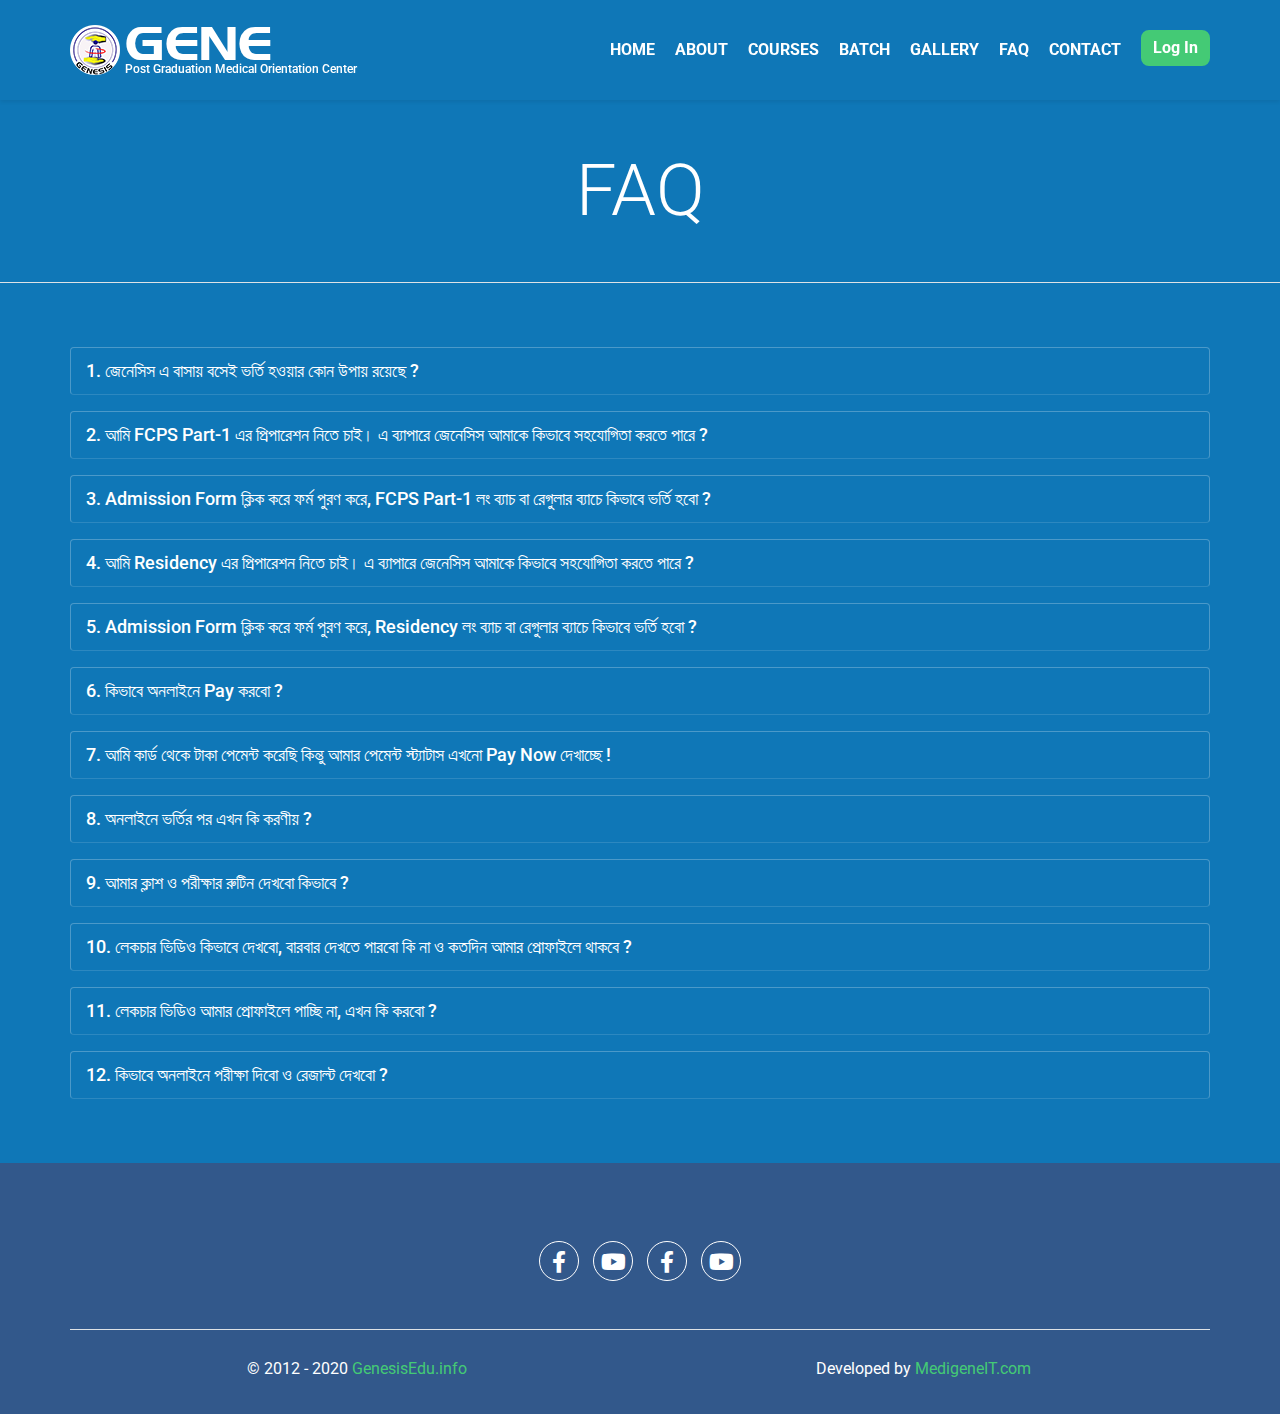
<file: faq.html>
<!DOCTYPE html>
<html lang="en">

<head>
    <!-- Required meta tags -->
    <meta charset="utf-8">
    <meta name="description" content="Post Graduation Medical Orientation Center">
    <meta name="keywords" content="Genesis, Medical, Post Graduation, Residency, FCPS, BCPS">
    <meta name="author" content="GENESIS">
    <meta name="viewport" content="width=device-width, initial-scale=1">

    <!-- Refresh After Every 10 Minute -->
    <meta http-equiv="refresh" content="1800">

    <!-- Google Font Embed -->
    <link href="https://fonts.googleapis.com/css2?family=Poppins:wght@100;200;300;400;500;600;700;800;900&display=swap" rel="stylesheet">
    <link href="https://fonts.googleapis.com/css2?family=Roboto:wght@100;300;400;500;700;900&display=swap" rel="stylesheet">

    <!-- ================= CSS Link =================
    ~~~~~~~~~~~~~~~~~~~~~~~~~~~~~~~~~~~~~~~~~~~~~~~~~ -->
    <!-- Font Awesome CSS -->
    <link rel="stylesheet" href="css/all.min.css">

    <!-- Bootstrap CSS -->
    <link rel="stylesheet" href="css/bootstrap.min.css">

    <!-- Others CSS -->
    <link rel="stylesheet" href="css/slick.css">


    <!-- Main CSS -->
    <link rel="stylesheet" href="css/style.css">

    <!-- Responsive CSS -->
    <link rel="stylesheet" href="css/responsive.css">

    <!-- ~~~~~~~~~~~~~~~~ CSS End ~~~~~~~~~~~~~~~~ -->

    <title>GENESIS | Post Graduation Medical Orientation Center</title>

</head>

<body class="d-flex flex-column" style="min-height: 100vh;">
    <!-- ================= Menu Part Start ================= -->
    <nav id="menu_part" class="navbar navbar-expand-lg p-0 main_menu shadow-sm sticky-top">
        <div class="container-lg px-0">
            <a class="navbar-brand" href="index.html">
                <img src="images/genesis.png" alt="logo">
                <span id="logo_typing" class="brand_text">GENESIS</span>
                <h5>Post Graduation Medical Orientation Center</h5>
            </a>
            <button class="navbar-toggler mix_solve" type="button" data-toggle="collapse" data-target="#navbarSupportedContent" aria-controls="navbarSupportedContent" aria-expanded="false" aria-label="Toggle navigation">
                <i class="fa fa-bars menu_bar"></i>
            </button>

            <div class="collapse navbar-collapse" id="navbarSupportedContent">
                <ul class="navbar-nav ml-auto">
                    <li class="nav-item">
                        <a class="nav-link" href="index.html">Home</a>
                    </li>
                    <li class="nav-item">
                        <a class="nav-link" href="about.html">About</a>
                    </li>
                    <li class="nav-item">
                        <a class="nav-link" href="course.html">Courses</a>
                    </li>
                    <li class="nav-item">
                        <a class="nav-link" href="batch.html">Batch</a>
                    </li>
                    <li class="nav-item">
                        <a class="nav-link" href="gallery.html">Gallery</a>
                    </li>
                    <li class="nav-item">
                        <a class="nav-link" href="faq.html">FAQ</a>
                    </li>
                    <li class="nav-item">
                        <a class="nav-link" href="contact.html">Contact</a>
                    </li>
                    <li class="nav-item">
                        <a class="nav-link menu_button" href="index.html">Log In</a>
                    </li>
                </ul>
            </div>
        </div>
    </nav>

    <!-- ================= Menu Part End ================= -->


    <main>

        <section id="faq_part">
            <div class="headign">
                <h2 class="text-center display-2 py-lg-5 py-2 text-white text-uppercase border-bottom">FAQ</h2>
            </div>
            <div class="container px-sm-0">
                <div class="row">
                    <div class="col py-lg-5 py-2">

                        <div id="accordion" class="faq_body">

                            <div class="card my-3">
                                <div class="card-header" id="heading-1">
                                    <a href="" class="" data-toggle="collapse" data-target="#collapse-1" aria-expanded="true" aria-controls="collapse-1">
                                        1. জেনেসিস এ বাসায় বসেই ভর্তি হওয়ার কোন উপায় রয়েছে ?
                                    </a>
                                </div>

                                <div id="collapse-1" class="collapse" aria-labelledby="heading-1" data-parent="#accordion">
                                    <div class="card-body">
                                        <p>
                                            অনলাইন রেজিস্ট্রেশনের নিয়মাবলী এক পলকে দেখে নিনঃ
                                            যেকোনো ব্রাউজার ওপেন করুন ( ইউসি ব্রাউজার এভয়েড করবেন। )
                                        </p>
                                        <p>
                                            যারা পূর্বে কখনো GENESIS এ ভর্তি ছিলেন না, তারা প্রথমে <a class="btn-link" href="http://www.genesisedu.info/register">www.genesisedu.info</a> তে গিয়ে REGISTER এ ক্লিক করে প্রয়োজনীয় তথ্য দিয়ে রেজিস্ট্রেশন সম্পন্ন করবেন।
                                        </p>
                                        <p>
                                            যারা আগে কোন সময় GENESIS এ কোচিং করেছেন কিন্তু User ID ও Password জানেন না, তারা সরাসরি কথা বলুন 01404-432-532 ( সকাল ১০টা থেকে সন্ধ্যা ৭টা পর্যন্ত )
                                        </p>
                                        <p>
                                            বিঃদ্রঃ-এখানে দেওয়া বিএমডিসি নাম্বারটি পরবর্তীতে আপনার ইউজার আইডি হিসেবে ব্যবহৃত হবে।
                                            কমপক্ষে ৬ ডিজিট এর পাসওয়ার্ড দিবেন ।
                                        </p>
                                        <p>
                                            রেজিস্ট্রেশন করার সময় অবশ্যই আপনার BMDC নাম্বার দিবেন । যারা স্থায়ী BMDC নাম্বার পান নি তারা অস্থায়ী BMDC নাম্বার ব্যবহার করবেন। অস্থায়ী বিএমডিসি নাম্বারও না পেলে A টাইপ করে আপনার কন্টাক্ট নাম্বার এর শেষের 6 ডিজিট ব্যবহার করবেন।
                                        </p>
                                        <p>
                                            যারা আগে কোন সময় GENESIS এ ভর্তি ছিলেন কিন্তু User ID ও Password জানেন না তারা <a href="https://www.facebook.com/groups/genesis.pg/permalink/2781499671947775/">এই সংযুক্ত লিংকে </a> গিয়ে বিস্তারিত লিখুন ।
                                        </p>
                                        <p>
                                            আপনার user ID ও Password দিয়ে <a class="btn-link" href="http://www.genesisedu.info/login">www.genesisedu.info</a> এ লগইন করুন।
                                        </p>
                                        <p>
                                            NB: Please don't use any special character in Password like " @ ! # $ " etc.
                                            Use only letter and number "abc123" etc.
                                        </p>
                                    </div>
                                </div>
                            </div>

                            <div class="card my-3">
                                <div class="card-header" id="heading-2">
                                    <a href="" class="" data-toggle="collapse" data-target="#collapse-2" aria-expanded="true" aria-controls="collapse-2">
                                        2. আমি FCPS Part-1 এর প্রিপারেশন নিতে চাই। এ ব্যাপারে জেনেসিস আমাকে কিভাবে সহযোগিতা করতে পারে ?
                                    </a>
                                </div>

                                <div id="collapse-2" class="collapse" aria-labelledby="heading-2" data-parent="#accordion">
                                    <div class="card-body">
                                        <p>
                                            FCPS Part-1 সম্পর্কিত <a href="https://www.facebook.com/genesispgentrance/posts/1730721947051997">এই সংযুক্ত লিংকে </a> ক্লিক করলে আপনি বিস্তারিত জানতে পারবেন আশাকরি।
                                        </p>
                                        <p>
                                            FCPS Part-1 January2021 এর EXAM BATCH এখনো শুরু হয় নি। আনুষ্ঠানিক ঘোষণা হলে এ ব্যাপারে সকল তথ্য GENESIS PG Challengers ফেসবুক Group এপাবেন। আগষ্ট মাসে EXAM BATCH এর ঘোষণা আসতে পারে।
                                        </p>
                                    </div>
                                </div>

                            </div>

                            <div class="card my-3">
                                <div class="card-header" id="heading-3">
                                    <a href="" class="" data-toggle="collapse" data-target="#collapse-3" aria-expanded="true" aria-controls="collapse-3">
                                        3. Admission Form ক্লিক করে ফর্ম পুরণ করে, FCPS Part-1 লং ব্যাচ বা রেগুলার ব্যাচে কিভাবে ভর্তি হবো ?
                                    </a>
                                </div>

                                <div id="collapse-3" class="collapse" aria-labelledby="heading-3" data-parent="#accordion">
                                    <div class="card-body">
                                        <p>
                                            খুব সতর্কতার সাথে নিচের স্টেপগুলো খেয়াল করে Admission Form পূরণ করুনঃ
                                        </p>
                                        <p>
                                            আপনার user ID ও Password দিয়ে <a class="btn-link" href="http://www.genesisedu.info/login">www.genesisedu.info</a> তে লগইন করুন।
                                        </p>
                                        <p>
                                            আপনার profile এর dashboard এ admission form এ ক্লিক করুন।
                                        </p>
                                        <p>
                                            Admission form এ গিয়ে :
                                        </p>
                                        <ul>
                                            <li>a. Institute সিলেক্ট করুন BCPS</li>
                                            <li>b. Course সিলেক্ট করুন FCPS Part-I Online ( মনে রাখুন FCPS Part-I Online )</li>
                                            <li>c. Session সিলেক্ট করুন July(Jul-Jan)</li>
                                            <li>d. Discipline সিলেক্ট করুন আপনি যে ডিসিপ্লিনে পরীক্ষা দিতে চান।</li>
                                            <li>e. Service point/Branch সিলেক্ট করুন #Online</li>
                                            <li>f. Batch সিলেক্ট করুন:
                                                <ul>
                                                    <li>1. Online Davidson Plus 1 Batch ( মেডিসিন ও এলাইড )</li>
                                                    <li>2. Online Foundation 1 Batch ( সার্জারি ও এলাইড, পেডিয়েট্রিক্স ও এলাইড, গাইনি এন্ড অবস ও এলাইড, এনেস্থেশিওলজি, ইএনটি, অফথ্যালমোলজি, ফিজিক্যাল মেডিসিন,রেডিওলজি, রেডিওথেরাপি, ডার্মাটোলজি, সাইকিয়াট্রি )</li>
                                                </ul>
                                            </li>
                                            <li>g. Year সিলেক্ট করুন 2020</li>
                                        </ul>
                                        <p>এরপর Submit বাটনে ক্লিক করুন।</p>

                                    </div>
                                </div>

                            </div>

                            <div class="card my-3">
                                <div class="card-header" id="heading-4">
                                    <a href="" class="" data-toggle="collapse" data-target="#collapse-4" aria-expanded="true" aria-controls="collapse-4">
                                        4. আমি Residency এর প্রিপারেশন নিতে চাই। এ ব্যাপারে জেনেসিস আমাকে কিভাবে সহযোগিতা করতে পারে ?
                                    </a>
                                </div>

                                <div id="collapse-4" class="collapse" aria-labelledby="heading-4" data-parent="#accordion">
                                    <div class="card-body">
                                        <p>
                                            ......
                                        </p>
                                    </div>
                                </div>

                            </div>

                            <div class="card my-3">
                                <div class="card-header" id="heading-5">
                                    <a href="" class="" data-toggle="collapse" data-target="#collapse-5" aria-expanded="true" aria-controls="collapse-5">
                                        5. Admission Form ক্লিক করে ফর্ম পুরণ করে, Residency লং ব্যাচ বা রেগুলার ব্যাচে কিভাবে ভর্তি হবো ?
                                    </a>
                                </div>

                                <div id="collapse-5" class="collapse" aria-labelledby="heading-5" data-parent="#accordion">
                                    <div class="card-body">
                                        <p>
                                            ......
                                        </p>
                                    </div>
                                </div>

                            </div>

                            <div class="card my-3">
                                <div class="card-header" id="heading-6">
                                    <a href="" class="" data-toggle="collapse" data-target="#collapse-6" aria-expanded="true" aria-controls="collapse-6">
                                        6. কিভাবে অনলাইনে Pay করবো ?
                                    </a>
                                </div>

                                <div id="collapse-6" class="collapse" aria-labelledby="heading-6" data-parent="#accordion">
                                    <div class="card-body">
                                        <p>
                                            ......
                                        </p>
                                    </div>
                                </div>

                            </div>

                            <div class="card my-3">
                                <div class="card-header" id="heading-7">
                                    <a href="" class="" data-toggle="collapse" data-target="#collapse-7" aria-expanded="true" aria-controls="collapse-7">
                                        7. আমি কার্ড থেকে টাকা পেমেন্ট করেছি কিন্তু আমার পেমেন্ট স্ট্যাটাস এখনো Pay Now দেখাচ্ছে !
                                    </a>
                                </div>

                                <div id="collapse-7" class="collapse" aria-labelledby="heading-7" data-parent="#accordion">
                                    <div class="card-body">
                                        <p>
                                            ......
                                        </p>
                                    </div>
                                </div>

                            </div>

                            <div class="card my-3">
                                <div class="card-header" id="heading-8">
                                    <a href="" class="" data-toggle="collapse" data-target="#collapse-8" aria-expanded="true" aria-controls="collapse-8">
                                        8. অনলাইনে ভর্তির পর এখন কি করণীয় ?
                                    </a>
                                </div>

                                <div id="collapse-8" class="collapse" aria-labelledby="heading-8" data-parent="#accordion">
                                    <div class="card-body">
                                        <p>
                                            ......
                                        </p>
                                    </div>
                                </div>

                            </div>

                            <div class="card my-3">
                                <div class="card-header" id="heading-9">
                                    <a href="" class="" data-toggle="collapse" data-target="#collapse-9" aria-expanded="true" aria-controls="collapse-9">
                                        9. আমার ক্লাশ ও পরীক্ষার রুটিন দেখবো কিভাবে ?
                                    </a>
                                </div>

                                <div id="collapse-9" class="collapse" aria-labelledby="heading-9" data-parent="#accordion">
                                    <div class="card-body">
                                        <p>
                                            ......
                                        </p>
                                    </div>
                                </div>

                            </div>

                            <div class="card my-3">
                                <div class="card-header" id="heading-10">
                                    <a href="" class="" data-toggle="collapse" data-target="#collapse-10" aria-expanded="true" aria-controls="collapse-10">
                                        10. লেকচার ভিডিও কিভাবে দেখবো, বারবার দেখতে পারবো কি না ও কতদিন আমার প্রোফাইলে থাকবে ?
                                    </a>
                                </div>

                                <div id="collapse-10" class="collapse" aria-labelledby="heading-10" data-parent="#accordion">
                                    <div class="card-body">
                                        <p>
                                            ......
                                        </p>
                                    </div>
                                </div>

                            </div>

                            <div class="card my-3">
                                <div class="card-header" id="heading-11">
                                    <a href="" class="" data-toggle="collapse" data-target="#collapse-11" aria-expanded="true" aria-controls="collapse-11">
                                        11. লেকচার ভিডিও আমার প্রোফাইলে পাচ্ছি না, এখন কি করবো ?
                                    </a>
                                </div>

                                <div id="collapse-11" class="collapse" aria-labelledby="heading-11" data-parent="#accordion">
                                    <div class="card-body">
                                        <p>
                                            ......
                                        </p>
                                    </div>
                                </div>

                            </div>

                            <div class="card my-3">
                                <div class="card-header" id="heading-12">
                                    <a href="" class="" data-toggle="collapse" data-target="#collapse-12" aria-expanded="true" aria-controls="collapse-12">
                                        12. কিভাবে অনলাইনে পরীক্ষা দিবো ও রেজাল্ট দেখবো ?
                                    </a>
                                </div>

                                <div id="collapse-12" class="collapse" aria-labelledby="heading-12" data-parent="#accordion">
                                    <div class="card-body">
                                        <p>
                                            ......
                                        </p>
                                    </div>
                                </div>

                            </div>

                        </div>

                    </div>
                </div>
            </div>
        </section>

    </main>


    <!-- ================= Footer Start ================= -->
    <footer class="mt-auto">
        <div class="social_link py-5">
            <a href="#"><i class="fab fa-facebook-f"></i></a>
            <a href="#"><i class="fab fa-youtube"></i></a>
            <a href="#"><i class="fab fa-facebook-f"></i></a>
            <a href="#"><i class="fab fa-youtube"></i></a>
        </div>
        <div class="container border-top pt-4">
            <div class="row">
                <div class="col-lg-6">
                    <p>&copy; 2012 - 2020 <a href="index.html">GenesisEdu.info</a></p>
                </div>
                <div class="col-lg-6">
                    <p>Developed by <a href="http://www.medigeneit.com">MedigeneIT.com</a></p>
                </div>
            </div>
        </div>
    </footer>

    <!-- ================= Footer End ================= -->










    <!-- ================= JavaScript =================
    ~~~~~~~~~~~~~~~~~~~~~~~~~~~~~~~~~~~~~~~~~~~~~~~~~~~ -->
    <!-- Popper first then Bootstrap JS V5 -->
    <script src="js/popper.min.js"></script>
    <script src="js/bootstrap.min.js"></script>

    <!-- jQuery & Waypoints -->
    <script src="js/jquery-3.5.1.slim.min.js"></script>
    <script src="js/jquery.waypoints.min.js"></script>


    <!-- PlugIns & Others Script -->
    <script src="js/jquery.counterup.min.js"></script>
    <script src="js/msi-typing.min.js"></script>
    <script src="js/isotope.min.js"></script>
    <script src="js/slick.min.js"></script>


    <!-- Main Script -->
    <script defer src="js/script.js"></script>
    <!-- ~~~~~~~~~~~~~~~~ JS End ~~~~~~~~~~~~~~~~ -->

</body>

</html>
</file>
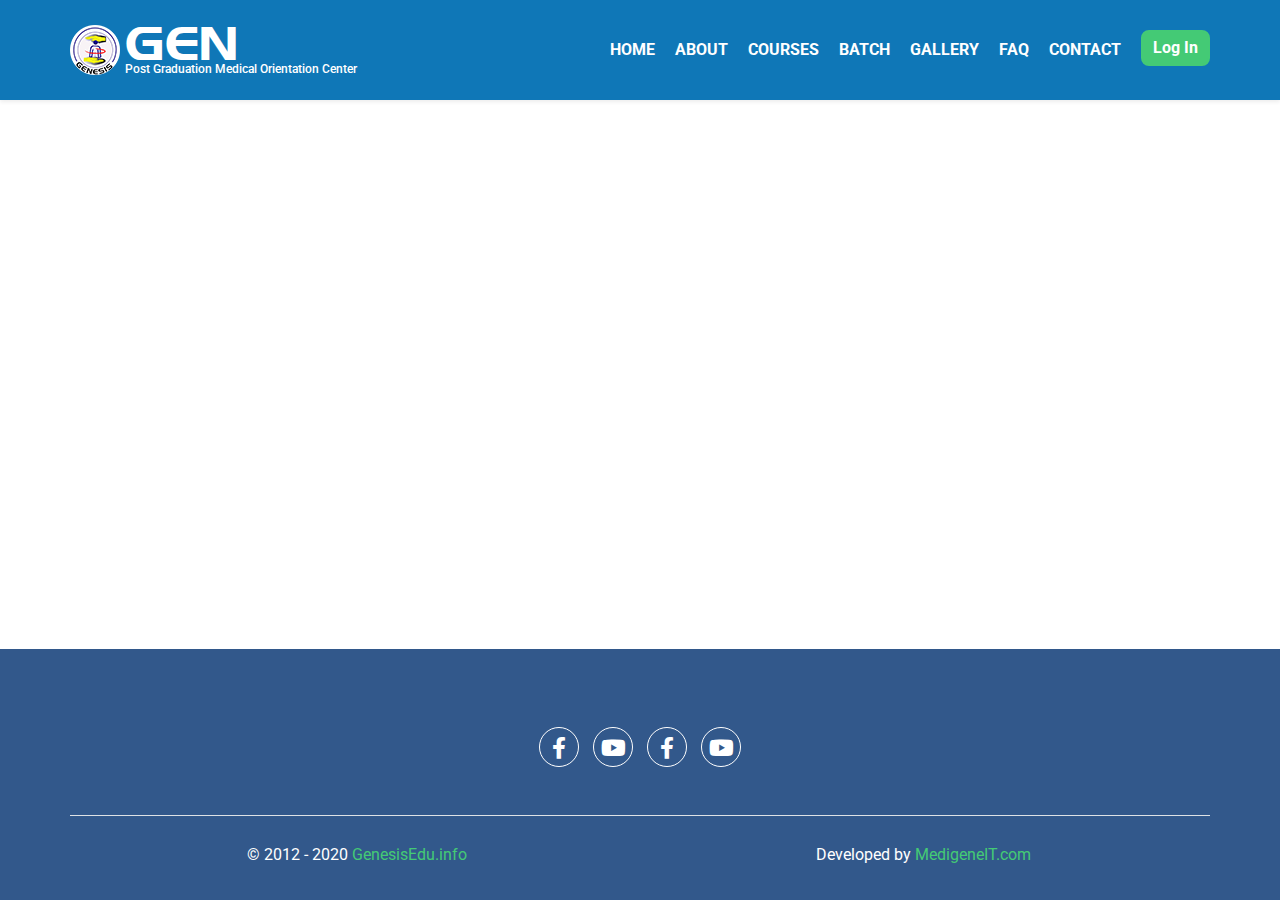
<file: gallery.html>
<!DOCTYPE html>
<html lang="en">

<head>
    <!-- Required meta tags -->
    <meta charset="utf-8">
    <meta name="description" content="Post Graduation Medical Orientation Center">
    <meta name="keywords" content="Genesis, Medical, Post Graduation, Residency, FCPS, BCPS">
    <meta name="author" content="GENESIS">
    <meta name="viewport" content="width=device-width, initial-scale=1">

    <!-- Refresh After Every 10 Minute -->
    <meta http-equiv="refresh" content="1800">

    <!-- Google Font Embed -->
    <link href="https://fonts.googleapis.com/css2?family=Poppins:wght@100;200;300;400;500;600;700;800;900&display=swap" rel="stylesheet">
    <link href="https://fonts.googleapis.com/css2?family=Roboto:wght@100;300;400;500;700;900&display=swap" rel="stylesheet">

    <!-- ================= CSS Link =================
    ~~~~~~~~~~~~~~~~~~~~~~~~~~~~~~~~~~~~~~~~~~~~~~~~~ -->
    <!-- Font Awesome CSS -->
    <link rel="stylesheet" href="css/all.min.css">

    <!-- Bootstrap CSS -->
    <link rel="stylesheet" href="css/bootstrap.min.css">

    <!-- Others CSS -->
    <link rel="stylesheet" href="css/slick.css">


    <!-- Main CSS -->
    <link rel="stylesheet" href="css/style.css">

    <!-- Responsive CSS -->
    <link rel="stylesheet" href="css/responsive.css">

    <!-- ~~~~~~~~~~~~~~~~ CSS End ~~~~~~~~~~~~~~~~ -->

    <title>GENESIS | Post Graduation Medical Orientation Center</title>

</head>

<body class="d-flex flex-column" style="min-height: 100vh;">
    <!-- ================= Menu Part Start ================= -->
    <nav id="menu_part" class="navbar navbar-expand-lg p-0 main_menu shadow-sm sticky-top">
        <div class="container-lg px-0">
            <a class="navbar-brand" href="index.html">
                <img src="images/genesis.png" alt="logo">
                <span id="logo_typing" class="brand_text">GENESIS</span>
                <h5>Post Graduation Medical Orientation Center</h5>
            </a>
            <button class="navbar-toggler mix_solve" type="button" data-toggle="collapse" data-target="#navbarSupportedContent" aria-controls="navbarSupportedContent" aria-expanded="false" aria-label="Toggle navigation">
                <i class="fa fa-bars menu_bar"></i>
            </button>

            <div class="collapse navbar-collapse" id="navbarSupportedContent">
                <ul class="navbar-nav ml-auto">
                    <li class="nav-item">
                        <a class="nav-link" href="index.html">Home</a>
                    </li>
                    <li class="nav-item">
                        <a class="nav-link" href="about.html">About</a>
                    </li>
                    <li class="nav-item">
                        <a class="nav-link" href="course.html">Courses</a>
                    </li>
                    <li class="nav-item">
                        <a class="nav-link" href="batch.html">Batch</a>
                    </li>
                    <li class="nav-item">
                        <a class="nav-link" href="gallery.html">Gallery</a>
                    </li>
                    <li class="nav-item">
                        <a class="nav-link" href="faq.html">FAQ</a>
                    </li>
                    <li class="nav-item">
                        <a class="nav-link" href="contact.html">Contact</a>
                    </li>
                    <li class="nav-item">
                        <a class="nav-link menu_button" href="index.html">Log In</a>
                    </li>
                </ul>
            </div>
        </div>
    </nav>

    <!-- ================= Menu Part End ================= -->


    <main>

        

    </main>


    <!-- ================= Footer Start ================= -->
    <footer class="mt-auto">
        <div class="social_link py-5">
            <a href="#"><i class="fab fa-facebook-f"></i></a>
            <a href="#"><i class="fab fa-youtube"></i></a>
            <a href="#"><i class="fab fa-facebook-f"></i></a>
            <a href="#"><i class="fab fa-youtube"></i></a>
        </div>
        <div class="container border-top pt-4">
            <div class="row">
                <div class="col-lg-6">
                    <p>&copy; 2012 - 2020 <a href="index.html">GenesisEdu.info</a></p>
                </div>
                <div class="col-lg-6">
                    <p>Developed by <a href="http://www.medigeneit.com">MedigeneIT.com</a></p>
                </div>
            </div>
        </div>
    </footer>

    <!-- ================= Footer End ================= -->










    <!-- ================= JavaScript =================
    ~~~~~~~~~~~~~~~~~~~~~~~~~~~~~~~~~~~~~~~~~~~~~~~~~~~ -->
    <!-- Popper first then Bootstrap JS V5 -->
    <script src="js/popper.min.js"></script>
    <script src="js/bootstrap.min.js"></script>

    <!-- jQuery & Waypoints -->
    <script src="js/jquery-3.5.1.slim.min.js"></script>
    <script src="js/jquery.waypoints.min.js"></script>


    <!-- PlugIns & Others Script -->
    <script src="js/jquery.counterup.min.js"></script>
    <script src="js/msi-typing.min.js"></script>
    <script src="js/isotope.min.js"></script>
    <script src="js/slick.min.js"></script>


    <!-- Main Script -->
    <script defer src="js/script.js"></script>
    <!-- ~~~~~~~~~~~~~~~~ JS End ~~~~~~~~~~~~~~~~ -->

</body>

</html>
</file>
<file: css/style.css>
@font-face {
    font-family: myFont;
    src: url(../font/films.DENMARK.ttf);
}

* {
    margin: 0;
    padding: 0;
    outline: 0;
    -webkit-box-sizing: border-box;
    -moz-box-sizing: border-box;
    box-sizing: border-box;
}

a {
    text-decoration: none;
    display: inline-block;
}

a:hover {
    text-decoration: none;
}

ul,
ol {
    list-style: none;
}

h1,
h2,
h3,
h4,
h5,
h6,
p,
a,
ul,
ol,
li,
span {
    margin: 0;
    padding: 0;
}

body {
    font-family: 'Roboto', sans-serif;
    font-weight: 400;
    color: #444;
    line-height: 1.2;
}

html {
    scroll-behavior: smooth;
}

.d_block {
    display: block !important;
}

/*  ==================== Common CSS end ==================== */

/* ================= Variable Start ================= */
:root {
    --color-0: #f7f7f7;
    --color-1: #31c5ce;
    --color-2: #32588b;
    --color-3: #f75843;
    --color-4: #008287;
    --color-5: #0f77b7;
    --color-6: #102083;
    --color-7: #44ca75;
}

/* ================= Variable End ================= */

/* ================= Menu Part Start ================= */
.main_menu {
    background: var(--color-5);
    height: 100px;
    z-index: 999;
}

.main_menu .navbar-brand {
    position: relative;
    height: 100px;
    padding-top: 15px;
    margin: 0;
}

.main_menu .navbar-brand img {
    transform: translateY(-5px);
}

.main_menu .navbar-brand .brand_text {
    color: #fff;
    font-family: 'myFont', sans-serif;
    font-size: 47px;
}

.main_menu .navbar-brand h5 {
    color: #fff;
    position: absolute;
    left: 55px;
    top: 62px;
    width: 100%;
    font-size: 12px;
}

.main_menu .navbar-nav .nav-item .nav-link {
    padding: 0;
    color: #fff;
    font-size: 16px;
    text-transform: uppercase;
    font-weight: 700;
    line-height: 40px;
    margin-left: 20px;
    position: relative;
    z-index: 1;

    -webkit-transition: all linear 0.3s;
    -moz-transition: all linear 0.3s;
    -ms-transition: all linear 0.3s;
    -o-transition: all linear 0.3s;
    transition: all linear 0.3s;
}

.main_menu .navbar-nav .nav-item .nav-link:hover {
    color: var(--color-7);
}

.main_menu .navbar-nav .nav-item .nav-link.menu_button {
    background: var(--color-7);
    color: #fff;
    padding: 0 10px;
    border-radius: 8px;
    border: 2px solid var(--color-7);
    text-transform: capitalize;
    line-height: 32px;
}

.main_menu .navbar-nav .nav-item .nav-link.menu_button:hover {
    border: 2px solid #fff;
    background: transparent;
    color: #fff;
}

/* ================= Menu Part End ================= */


/* ================= Header Part Start ================= */
#header_part {
    padding-top: 10px;
    background: var(--color-5);
}

#header_part h1 {
    text-align: center;
    font-family: 'myFont', sans-serif;
    color: #fff;
    font-weight: 700;
    padding: 40px 0;
    font-size: 32px;
    text-transform: uppercase;
    word-spacing: 5px;
}

/* ================= Header Part End ================= */


/* ================= Banner Part Start ================= */
#banner_part {
    background: var(--color-2);
    padding: 30px 0;
    text-align: center;
}

.banner_text h3 {
    color: #fff;
    font-size: 46px;
    font-weight: 600;
    font-family: sans-serif;
    line-height: 160px;
}

.banner_text a {
    color: #fff;
    font-size: 42px;
    line-height: 80px;
    font-weight: 600;
    padding: 0 30px;
    border-radius: 30px;
    background: var(--color-7);
    border: 3px solid var(--color-7);
    text-transform: uppercase;
}

.banner_text a span {
    font-weight: 700;
    font-size: 46px;
}

.banner_text a:hover {
    background: transparent;
    color: var(--color-7);
}

#banner_part iframe {
    width: 100%;
    height: 320px;
}

#log_part {
    font-family: sans-serif;
    font-size: 16px;
}

#log_part .form-box {
    width: 100%;
    max-width: 360px;
    height: 390px;
    position: relative;
    margin: 0 auto;
    background: #fff;
    padding: 0;
    border-radius: 15px;
    overflow: hidden;
}

#log_part .button-box {
    width: 220px;
    margin: 30px auto;
    position: relative;
    -webkit-box-shadow: 0 0 10px 5px #44ca751f;
    box-shadow: 0 0 10px 5px #44ca751f;
    border-radius: 30px;
}

#log_part .toggle-btn {
    padding: 5px 20px 5px 35px;
    cursor: pointer;
    background: transparent;
    border: 0;
    outline: none;
    position: relative;
}

#log_part #btn {
    top: 0;
    left: 0;
    position: absolute;
    width: 110px;
    height: 100%;
    background: var(--color-7);
    border-radius: 30px;

    transition: all linear 0.4s;
    -webkit-transition: all linear 0.4s;
    -moz-transition: all linear 0.4s;
    -ms-transition: all linear 0.4s;
    -o-transition: all linear 0.4s;
}

#log_part .input-group {
    top: 100px;
    position: absolute;
    width: calc(100% - 60px);

    transition: all linear 0.4s;
    -webkit-transition: all linear 0.4s;
    -moz-transition: all linear 0.4s;
    -ms-transition: all linear 0.4s;
    -o-transition: all linear 0.4s;
}

#log_part #register.input-group {
    top: 75px;
}

#log_part select.input-field {
    color: #222;
    font-size: 16px;
}

#log_part .input-field {
    width: 100%;
    padding: 15px 0;
    border: 0;
    border-bottom: 1px solid #999;
    outline: none;
    background: transparent;
}

#log_part #register .input-field {
    padding: 7px 0;
}

#log_part .submit-btn {
    width: 85%;
    padding: 7px 30px;
    cursor: pointer;
    display: block;
    margin: auto;
    background: var(--color-7);
    border: 0;
    outline: none;
    border-radius: 30px;
    margin-top: 15px;
}

#log_part .check-box {
    margin: 30px 10px 0 0;
}

#log_part .remember_label {
    color: #777;
    font-size: 14px;
    margin-top: 30px;
}

#log_part .forgot_text {
    margin: 30px auto;
    display: block;
    text-align: right;
    color: #777;
    font-size: 14px;
    width: 100%;
}

#log_part #login {
    left: 30px;
}

#log_part #register {
    left: 430px;
}

#log_part .field-icon {
    font-size: 20px;
    margin-top: -30px;
    position: relative;
    z-index: 2;
    color: #777;
    cursor: pointer;
    left: 90%;
    top: -5px;
}

#log_part .field-icon.toggle-password-r {
    top: 3px;
}

/* ================= Banner Part End ================= */


/* ================= Course Part Start ================= */
#course_part {
    background: #fff;
}

#course_part h2 {
    color: #fff;
    font-size: 46px;
    font-weight: 700;
    font-family: sans-serif;
    line-height: 160px;
    background: var(--color-7);
    display: inline;
    padding: 10px 25px;
    border-radius: 50px;
}

#course_part .item-1 .card {
    background: var(--color-6);
}

#course_part .item-2 .card {
    background: var(--color-2);
}

#course_part .item-3 .card {
    background: var(--color-3);
}

#course_part .item-4 .card {
    background: var(--color-4);
}

#course_part .item-5 .card {
    background: var(--color-5);
}

#course_part .item h5 {
    font-size: 26px;
    line-height: 50px;
    font-weight: 700;
    color: #fff;
}

#course_part .item h6 {
    font-size: 22px;
    color: #fff;
    line-height: 40px;
    text-align: left;
}

#course_part .item p {
    font-size: 22px;
    color: #ffffff40;
    line-height: 60px;
    text-align: left;

    -webkit-transition: all linear 0.2s;
    -moz-transition: all linear 0.2s;
    -ms-transition: all linear 0.2s;
    -o-transition: all linear 0.2s;
    transition: all linear 0.2s;
}

#course_part .item p i {
    float: right;
    line-height: 60px;
}

#course_part .item .card:hover p {
    color: #fff;
}

/* ================= Course Part End ================= */


/* ================= Counter Part Start ================= */
#counter_part {
    margin: 30px 0;
    background: var(--color-2);
    padding: 15px 0;
}

.visitor_counter p {
    font-size: 30px;
    font-weight: 400;
    color: #fff;
}

/* ================= Counter Part End ================= */


/* ================= Batch Part Start ================= */
#batch_part {
    text-align: center;
    background: #fff;
    padding-bottom: 30px;
}

#batch_part h2 {
    color: #fff;
    font-size: 46px;
    font-weight: 700;
    font-family: sans-serif;
    line-height: 140px;
    background: var(--color-7);
    display: inline;
    padding: 10px 25px;
    border-radius: 50px;
}

#batch_part > a {
    color: #fff;
    font-size: 42px;
    line-height: 80px;
    font-weight: 600;
    padding: 0 30px;
    border-radius: 30px;
    background: var(--color-7);
    border: 3px solid var(--color-7);
    text-transform: uppercase;
}

#batch_part a span {
    font-weight: 700;
    font-size: 46px;
}

#batch_part a:hover {
    background: transparent;
    color: var(--color-7);
}

.batch_btn {
    margin: 30px 0;
}

.batch_btn button {
    padding: 0 10px;
    min-width: 140px;
    font-family: sans-serif;
    font-weight: 700;
    line-height: 30px;
    color: #fff;
    width: 100%;
    cursor: pointer;
    -webkit-transition: all linear 0.3s;
    -o-transition: all linear 0.3s;
    transition: all linear 0.3s;
}

.batch_btn button:hover {
    background: #fff;
}

.batch_btn .btn-1 {
    border: 2px solid var(--color-7);
    background: var(--color-7);
}

.batch_btn .btn-1:hover {
    color: var(--color-7);
}

.batch_btn .btn-2 {
    border: 2px solid var(--color-2);
    background: var(--color-2);
}

.batch_box .residency td:first-child,
.batch_btn .btn-2:hover {
    color: var(--color-2);
}

.batch_btn .btn-3 {
    border: 2px solid var(--color-3);
    background: var(--color-3);
}

.batch_box .fcps-part-1 td:first-child,
.batch_btn .btn-3:hover {
    color: var(--color-3);
}

.batch_btn .btn-4 {
    border: 2px solid var(--color-4);
    background: var(--color-4);
}

.batch_box .fcps-part-2 td:first-child,
.batch_btn .btn-4:hover {
    color: var(--color-4);
}

.batch_btn .btn-5 {
    border: 2px solid var(--color-5);
    background: var(--color-5);
}

.batch_box .bcs td:first-child,
.batch_btn .btn-5:hover {
    color: var(--color-5);
}

.batch_btn .btn-6 {
    border: 2px solid var(--color-6);
    background: var(--color-6);
}

.batch_box .diploma td:first-child,
.batch_btn .btn-6:hover {
    color: var(--color-6);
}

.batch_box table {
    margin-bottom: 0;
}

.batch_box {
    overflow: auto;
}

/* ================= Bacth Part End ================= */


/* ================= Testimonial Part Start ================= */
#testimonial_part {
    background: var(--color-2);
}

#testimonial_part .header h2 {
    color: #fff;
    font-size: 46px;
    font-weight: 700;
    font-family: sans-serif;
    line-height: 160px;
    background: var(--color-7);
    display: inline;
    padding: 10px 25px;
    border-radius: 50px;
}

#testimonial_part .card {
    background: var(--color-2);
    border: 1px solid #ffffff10;
    border-radius: 10px;
}

#testimonial_part .card p {
    color: #fff;
    font-size: 18px;
    font-style: italic;
}

#testimonial_part .card h5 {
    color: #fff;
    font-size: 22px;
    margin-top: 30px;
}

#testimonial_part .card h6 {
    color: #c1c1c1;
    font-size: 20px;
}

.testimonial_slider {
    position: relative;
    padding-bottom: 45px;
}

.testimonial_slider .item .img {
    width: 20%;
    margin-right: auto;
    clip-path: circle(50%);
    margin-bottom: 15px;
}

.testimonial_slider ul.slick-dots {
    position: absolute;
    left: 50%;
    bottom: 15px;
    display: -webkit-flex;
    display: -moz-flex;
    display: -ms-flex;
    display: -o-flex;
    display: flex;
    justify-content: center;

    -webkit-transform: translateX(-50%);
    -ms-transform: translateX(-50%);
    -o-transform: translateX(-50%);
    transform: translateX(-50%);
}

.testimonial_slider ul.slick-dots li button {
    font-size: 0;
    border: 2px solid #fff;
    background: transparent;
    border-radius: 50%;
    width: 15px;
    height: 15px;
    margin: 0 5px;
    outline: 0;
    -webkit-transition: all linear 0.3s;
    -o-transition: all linear 0.3s;
    transition: all linear 0.3s;
}

.testimonial_slider ul.slick-dots li button:hover {
    background: #c1c1c1;
}

.testimonial_slider ul.slick-dots li.slick-active button {
    background: #fff;
}

/* ================= Testimonial Part End ================= */


/* ================= FAQ Part Start ================= */
#faq_part {
    background: var(--color-5);
}

#faq_part .header h2 {
    color: #fff;
    font-size: 46px;
    font-weight: 700;
    font-family: sans-serif;
    line-height: 160px;
    background: var(--color-7);
    display: inline;
    padding: 10px 25px;
    border-radius: 50px;
}

.faq_body .card {
    background: transparent;
    border: 1px solid #ffffff40;
    border-bottom: 1px solid #ffffff20;
}

.faq_body .card .card-header {
    background: transparent;
    padding: 5px 15px;
    border: 0;
}

.faq_body .card .card-body {
    background: transparent;
    border: 0;
    border-top: 1px solid #ffffff20;
}

.faq_body .card .card-header a {
    color: #fff;
    font-size: 18px;
    font-weight: 500;
    line-height: 2;
    display: block;
}

.faq_body .card .card-body a {
    color: #4f4;
    font-size: 16px;
    text-decoration: underline;
}

.faq_body .card .card-body ul li,
.faq_body .card .card-body p {
    color: #f0f0f0;
    font-size: 16px;
    line-height: 2;
    padding: 0 30px 5px 60px;
    text-align: justify;
    position: relative;
}

.faq_body .card .card-body p::after {
    content: '';
    position: absolute;
    left: 35px;
    top: 15px;
    width: 7px;
    height: 7px;
    background: #fff;
    border-radius: 50%;
}

/* ================= FAQ Part End ================= */


/* ================= Menu Part Start ================= */

/* ================= Menu Part End ================= */


/* ================= Footer Part Start ================= */
footer {
    background: var(--color-2);
    text-align: center;
    padding: 30px 0;
}

footer .social_link a i {
    width: 40px;
    height: 40px;
    line-height: 40px;
    text-align: center;
    border-radius: 50%;
    background: transparent;
    color: #fff;
    border: 1px solid #fff;
    font-size: 22px;
    margin: 0 5px;

    -webkit-transition: all linear 0.3s;
    -moz-transition: all linear 0.3s;
    -ms-transition: all linear 0.3s;
    -o-transition: all linear 0.3s;
    transition: all linear 0.3s;
}

footer .social_link a i:hover {
    color: var(--color-3);
    background: #fff;
}

footer p {
    line-height: 30px;
    color: #fff;
}

footer p a {
    color: var(--color-7);
}

footer p a:hover {
    text-decoration: underline;
    color: var(--color-7);
}

/* ================= Footer Part End ================= */



/* ================= Doctors Sidebar Part End ================= */


.sidebar {
    margin: 0;
    padding: 15px 0;
    width: 100%;
    background: transparent;
    height: 100%;
    /* overflow: auto; */
}

.sidebar a {
    position: relative;
    display: block;
    color: black;
    padding: 7px 0 7px 15px;
    text-decoration: none;
    border: 1px solid transparent;
    border-radius: 10px;
/*    border-bottom: 1px #2a88c620 solid;*/
    font-size: 20px;
    font-family: sans-serif;
    font-weight: 300;
    transition: all linear .3s;
    -webkit-transition: all linear .3s;
    -moz-transition: all linear .3s;
    -ms-transition: all linear .3s;
    -o-transition: all linear .3s;
}

/*
.sidebar a::after {
    position: absolute;
    content: '';
    left: 0;
    bottom: 0;
    width: 0%;
    height: 100%;
    background: #2A88C620;
    border-top-right-radius: 70px;
    border-bottom-right-radius: 70px;
    
    transition: all linear .5s;
    -webkit-transition: all linear .5s;
    -moz-transition: all linear .5s;
    -ms-transition: all linear .5s;
    -o-transition: all linear .5s;
}
*/

.sidebar a.active,
.sidebar a:hover {
/*    background: var(--color-7);*/
/*    background: #f7f7f7;*/
    border: 1px solid rgba(0, 0, 0, 0.15);
}

/* .sidebar a.active {
    background-color: #2A88C6;
    color: white;
} */

/*
.sidebar a:hover:not(.active) {
    background-color: #2A88C6;
    color: white;
}
*/

div.content {
    margin-left: 200px;
    padding: 1px 16px;
    height: 1000px;
}

/* .menu {
    background-color:Pink;
    color:Black;
    border-right:1px #ffffff solid;
}

.menu:hover {
    background-color:Orange;
} */

/*
@media screen and (max-width: 700px) {
    .sidebar {
        width: 100%;
        height: auto;
        position: relative;
    }
    .sidebar a {float: left;}
    div.content {margin-left: 0;}
}

@media screen and (max-width: 400px) {
    .sidebar a {
        text-align: center;
        float: none;
    }
}

*/

/*
.field-icon {
    float: right;
    margin-left: -25px;
    margin-top: -28px;
    position: relative;
    z-index: 2;
    cursor: pointer;
    padding-right: 5px;
    font-size: 21px;
}

.mobile-button {
    padding-left: 30px;
    padding-top: 10px;
}

.mobile-button a {
    padding-right: 10px;
}
*/


/* ================= Doctors Sidebar Part End ================= */


/* ================= Doctors Panel Part Start ================= */

.panel {
/*    margin: 30px 0;*/
    padding: 5px;
    margin: 15px 0;
}

.panel .panel-heading {
    background-color: #cecece;
    background-color: #2a88c680;
    color: #202020;
    color: #fff;
    padding: 8px;
}

.panel .panel-body {
    padding: 8px;
    overflow: auto;
}

/* ================= Doctors panel Part End ================= */
</file>
<file: css/responsive.css>
/* ================= Variable Start ================= */
:root {
    --color-1: #31c5ce;
    --color-2: #32588b;
    --color-3: #f75843;
    --color-4: #008287;
    --color-5: #0f77b7;
    --color-6: #102083;
    --color-7: #44ca75;
}

/* ================= Variable End ================= */

@media (min-width: 1200px) {}

@media (min-width: 992px) and (max-width: 1199px) {}

@media (min-width: 768px) and (max-width: 991px) {
    /* ================= Menu Part Start ================= */

    .main_menu .navbar-brand img {
        margin-left: 15px;
    }

    .main_menu .navbar-brand .brand_text {
        font-size: 47px;
    }

    .main_menu .navbar-brand h5 {
        left: 71px;
    }

    .main_menu button.navbar-toggler {
        border: 0;
        margin-right: 15px;
    }

    .main_menu button:focus {
        outline: 0;
        box-shadow: none;
    }

    .main_menu button.navbar-toggler i {
        color: #fff;
        height: 45px;
        width: 45px;
        text-align: center;
        line-height: 45px;
        font-size: 25px;
    }

    .main_menu .navbar-nav {
        background: var(--color-5);
        border-top: 1px solid #ffffff80;
        padding: 5px 0;
    }

    .main_menu .navbar-nav .nav-item .nav-link {
        text-align: center;
        margin-left: 0;
    }

    .main_menu .navbar-nav .nav-item .nav-link.menu_button {
        margin-bottom: 10px;
        max-width: 150px;
        margin-left: auto;
        margin-right: auto;
        border-radius: 20px;
    }

    /* ================= Menu Part End ================= */

    /* ================= Banner Part Start ================= */
    #log_part .form-box.mobile {
        overflow: hidden;
        height: 85px;
    }

    /* ================= Banner Part End ================= */

    /* ================= Testimonial Part Start ================= */
    #testimonial_part .header h2 {
        font-size: 46px;
    }

    /* ================= Testimonial Part End ================= */

}

@media (min-width: 576px) and (max-width: 767px) {

    /* ================= Menu Part Start ================= */

    .main_menu .navbar-brand img {
        margin-left: 15px;
    }

    .main_menu .navbar-brand .brand_text {
        font-size: 47px;
    }

    .main_menu .navbar-brand h5 {
        left: 71px;
    }

    .main_menu button.navbar-toggler {
        border: 0;
        margin-right: 15px;
    }

    .main_menu button:focus {
        outline: 0;
        box-shadow: none;
    }

    .main_menu button.navbar-toggler i {
        color: #fff;
        height: 40px;
        width: 40px;
        text-align: center;
        line-height: 40px;
        font-size: 25px;
    }

    .main_menu .navbar-nav {
        background: var(--color-5);
        border-top: 1px solid #ffffff80;
        padding: 5px 0;
    }

    .main_menu .navbar-nav .nav-item .nav-link {
        text-align: center;
        margin-left: 0;
    }

    .main_menu .navbar-nav .nav-item .nav-link.menu_button {
        margin-bottom: 10px;
        max-width: 150px;
        margin-left: auto;
        margin-right: auto;
        border-radius: 20px;
    }

    /* ================= Menu Part End ================= */

    /* ================= Banner Part Start ================= */
    .banner_text h3 {
        font-size: 32px;
        line-height: 120px;
    }

    .banner_text a {
        font-size: 28px;
        line-height: 60px;
    }

    .banner_text a span {
        font-size: 32px;
    }
    
    #log_part .form-box.mobile {
        overflow: hidden;
        height: 85px;
    }

    /* ================= Banner Part End ================= */

    /* ================= Course Part Start ================= */
    #course_part h2 {
        font-size: 28px;
    }

    /* ================= Course Part End ================= */

    /* ================= Batch Part Start ================= */
    #batch_part h2 {
        font-size: 28px;
        font-weight: 500;
    }

    .batch_box tr th,
    .batch_box tr td {
        min-width: 180px;
    }

    /* ================= Batch Part End ================= */

    /* ================= Testimonial Part Start ================= */

    #testimonial_part .header h2 {
	font-size: 28px;
	font-weight: 500;
}

    /* ================= Testimonial Part End ================= */

    /* ================= FAQ Part Start ================= */
    #faq_part .header h2 {
        font-size: 46px;
    }

    .faq_body .card .card-header a {
        font-size: 18px;
    }

    .faq_body .card .card-body a {
        font-size: 16px;
    }

    .faq_body .card .card-body ul li,
    .faq_body .card .card-body p {
        font-size: 16px;
        padding: 0 5px 5px 20px;
    }

    .faq_body .card .card-body p::after {
        left: 5px;
        top: 10px;
    }

    /* ================= FAQ Part End ================= */

}

@media (max-width: 575px) {

    /* ================= Menu Part Start ================= */

    .main_menu .navbar-brand {
        padding-top: 5px;
    }

    .main_menu .navbar-brand img {
        transform: translateY(-3px);
        margin-left: 15px;
        width: 45px;
    }

    .main_menu .navbar-brand h5 {
        left: 65px;
        top: 60px;
        font-size: 10px;
    }

    .main_menu .navbar-brand .brand_text {
        font-size: 39px;
        line-height: 80px;
    }

    .main_menu button.navbar-toggler {
        border: 0;
        margin-right: 15px;
        padding-left: 5px;
    }

    .main_menu button:focus {
        outline: 0;
        box-shadow: none;
    }

    .main_menu button.navbar-toggler i {
        color: #fff;
        height: 30px;
        width: 30px;
        text-align: center;
        line-height: 30px;
        font-size: 25px;
    }

    .main_menu .navbar-nav {
        background: var(--color-5);
        border-top: 1px solid #ffffff80;
        padding: 5px 0;
    }

    .main_menu .navbar-nav .nav-item .nav-link {
        text-align: center;
        margin-left: 0;
    }

    .main_menu .navbar-nav .nav-item .nav-link.menu_button {
        margin-bottom: 10px;
        max-width: 150px;
        margin-left: auto;
        margin-right: auto;
        border-radius: 20px;
    }

    /* ================= Menu Part End ================= */

    /* ================= Banner Part Start ================= */
    #banner_part .box {
        height: 50vw;
    }

    .banner_text h3 {
        font-size: 24px;
        font-weight: 500;
        line-height: 80px;
    }

    .banner_text a {
        font-size: 24px;
        line-height: 60px;
    }

    .banner_text a span {
        font-size: 28px;
    }
    
    #log_part .form-box.mobile {
        overflow: hidden;
        height: 85px;
    }

    /* ================= Banner Part End ================= */

    /* ================= Course Part Start ================= */
    #course_part h2 {
        font-size: 22px;
        line-height: 100px;
    }

    #course_part .item h5 {
        font-size: 18px;
        line-height: 25px;
    }

    #course_part .item p {
        font-size: 12px;
        line-height: 20px;
    }

    #course_part .item p i {
        float: right;
        line-height: 20px;
    }

    /* ================= Course Part End ================= */

    /* ================= Counter Part Start ================= */

    .student_counter > h5 {
        font-size: 24px;
        font-weight: 500;
    }

    .student_counter p {
        font-size: 16px;
        line-height: 30px;
        font-weight: 400;
    }

    /* ================= Counter Part End ================= */

    /* ================= Batch Part Start ================= */
    #batch_part h2 {
        font-size: 22px;
        line-height: 50px;
    }

    .batch_box tr th,
    .batch_box tr td {
        min-width: 180px;
    }

    .batch_box tr td {
        font-weight: 500;
    }

    /* ================= batch Part End ================= */

    /* ================= Testimonial Part Start ================= */
    #testimonial_part .header h2 {
        font-size: 22px;
        font-weight: 500;
    }

    /* ================= Testimonial Part End ================= */

    /* ================= FAQ Part Start ================= */
    #faq_part .header h2 {
        font-size: 36px;
        font-weight: 600;
    }

    .faq_body .card .card-header a {
        font-size: 16px;
        font-weight: 500;
    }

    .faq_body .card .card-body a {
        font-size: 15px;
    }

    .faq_body .card .card-body ul li,
    .faq_body .card .card-body p {
        font-size: 15px;
        padding: 0 5px 5px 20px;
    }

    .faq_body .card .card-body p::after {
        left: 5px;
        top: 10px;
        width: 5px;
        height: 5px;
    }

    /* ================= FAQ Part End ================= */

}
</file>
